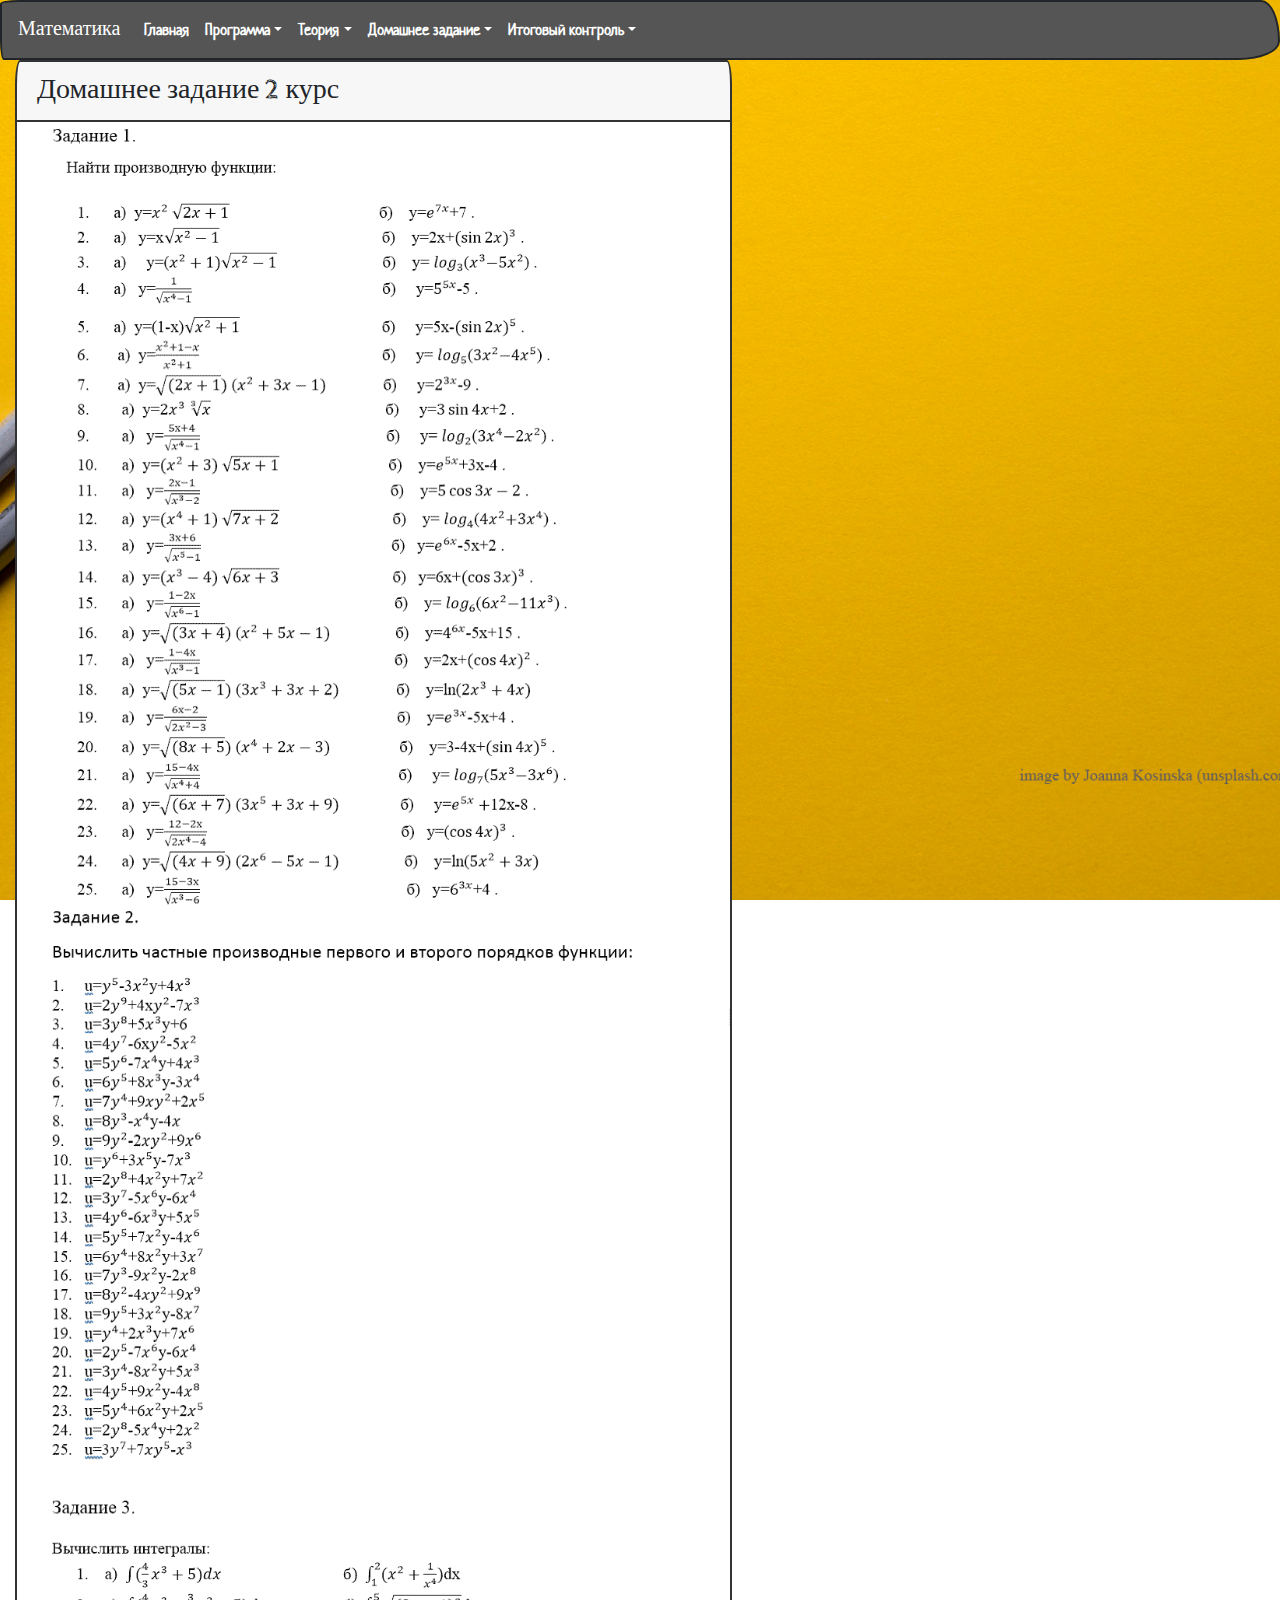
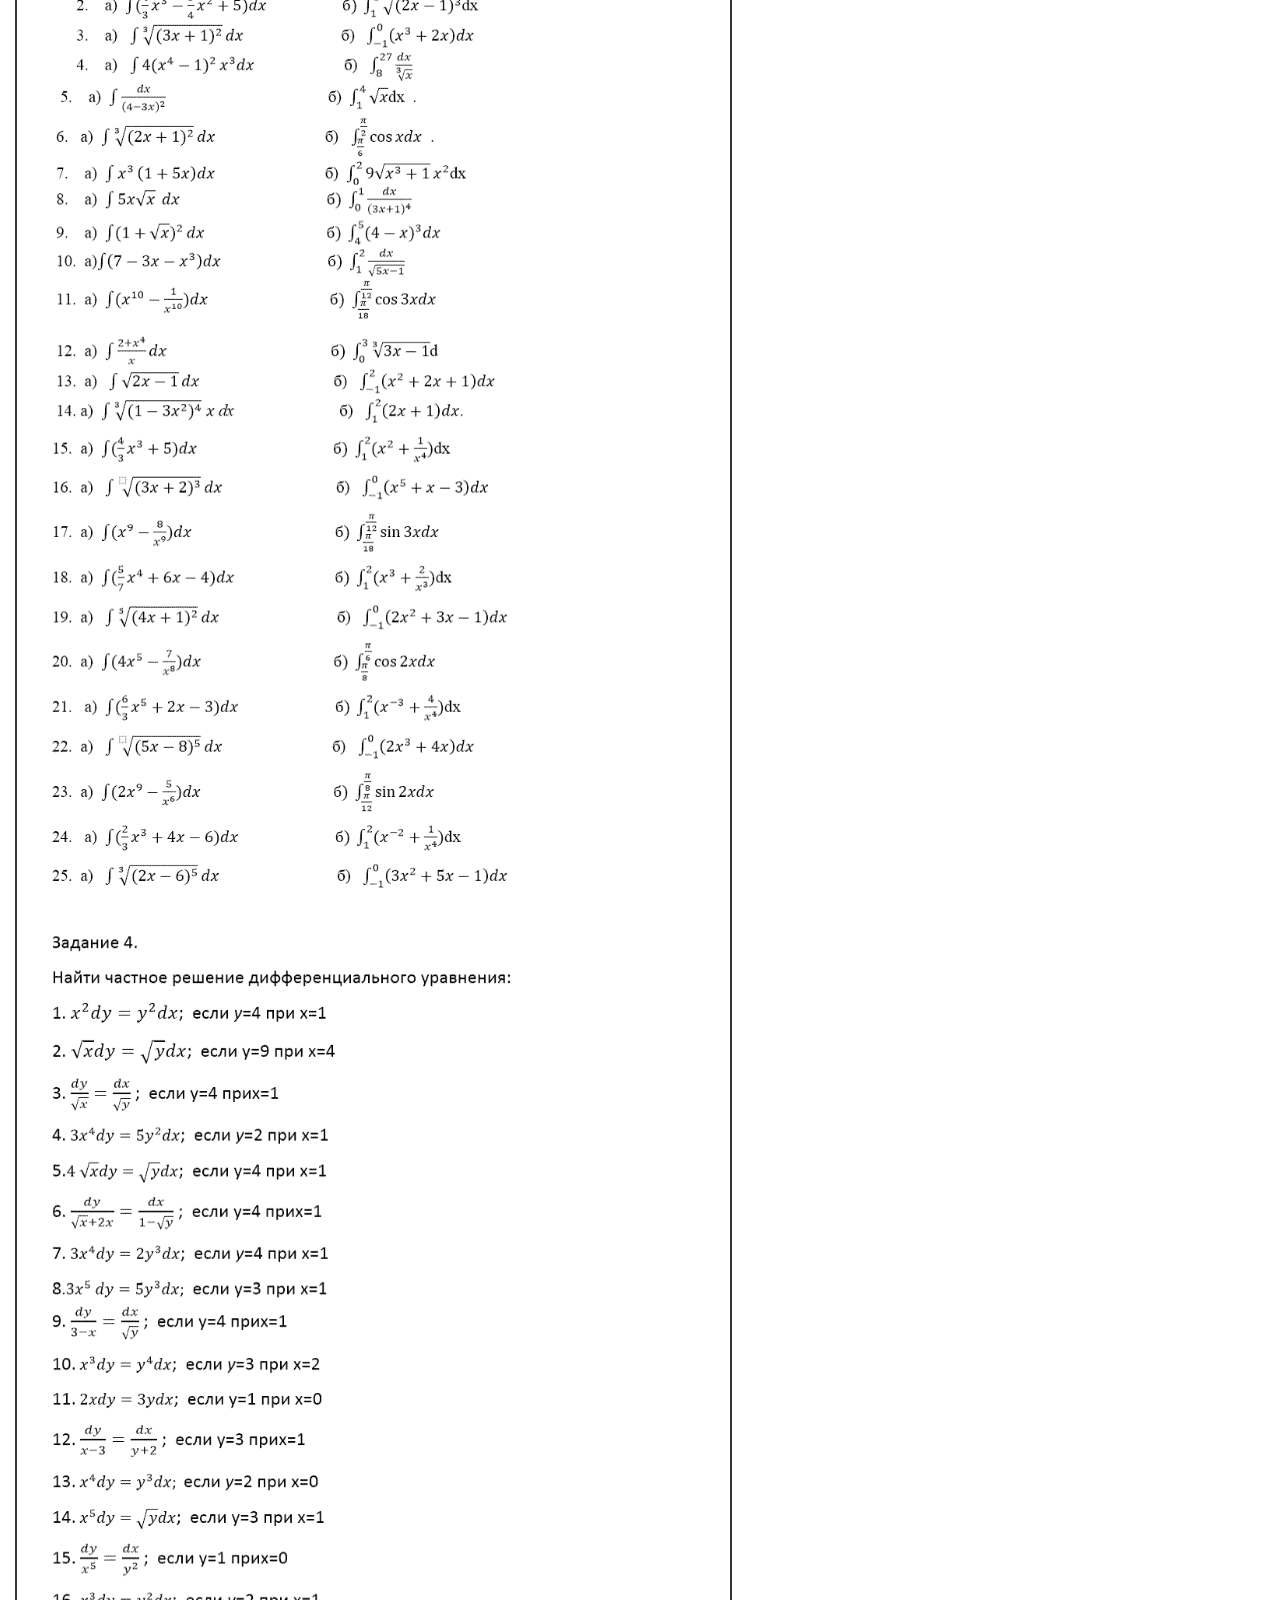
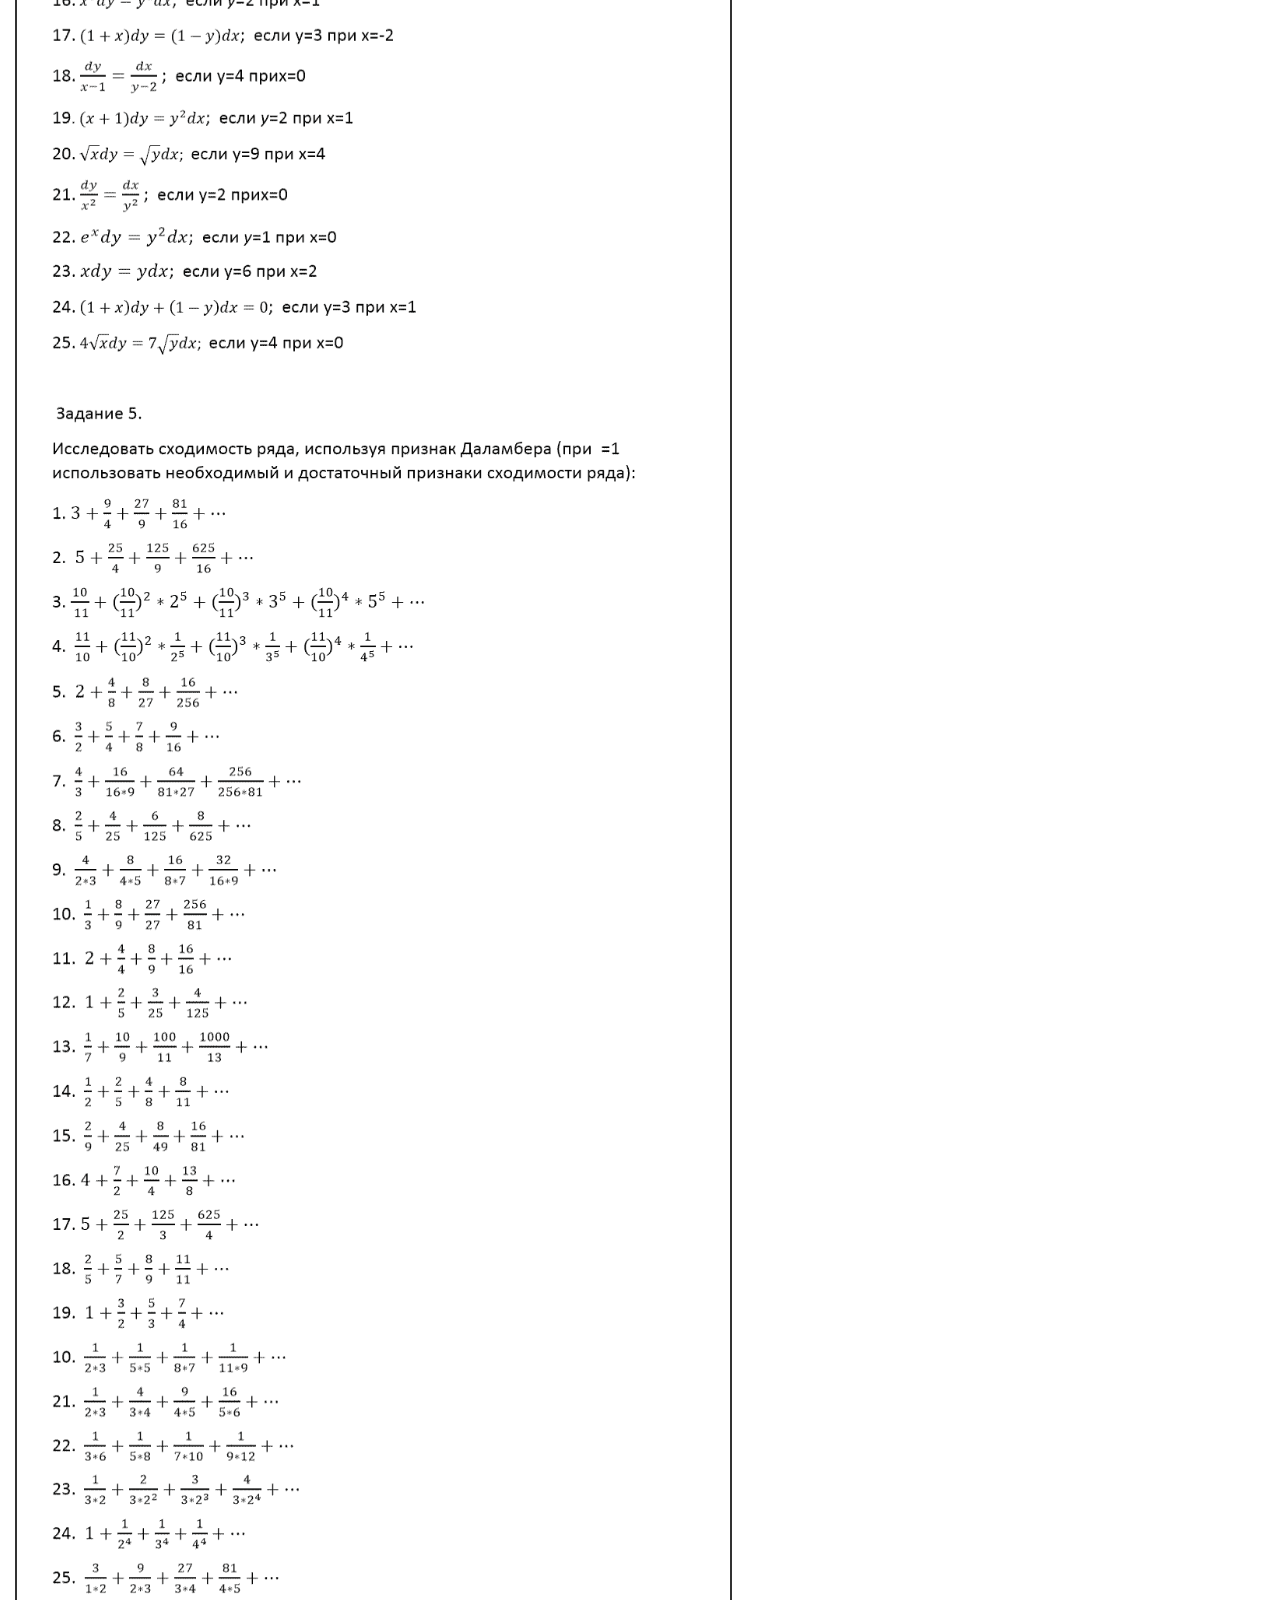
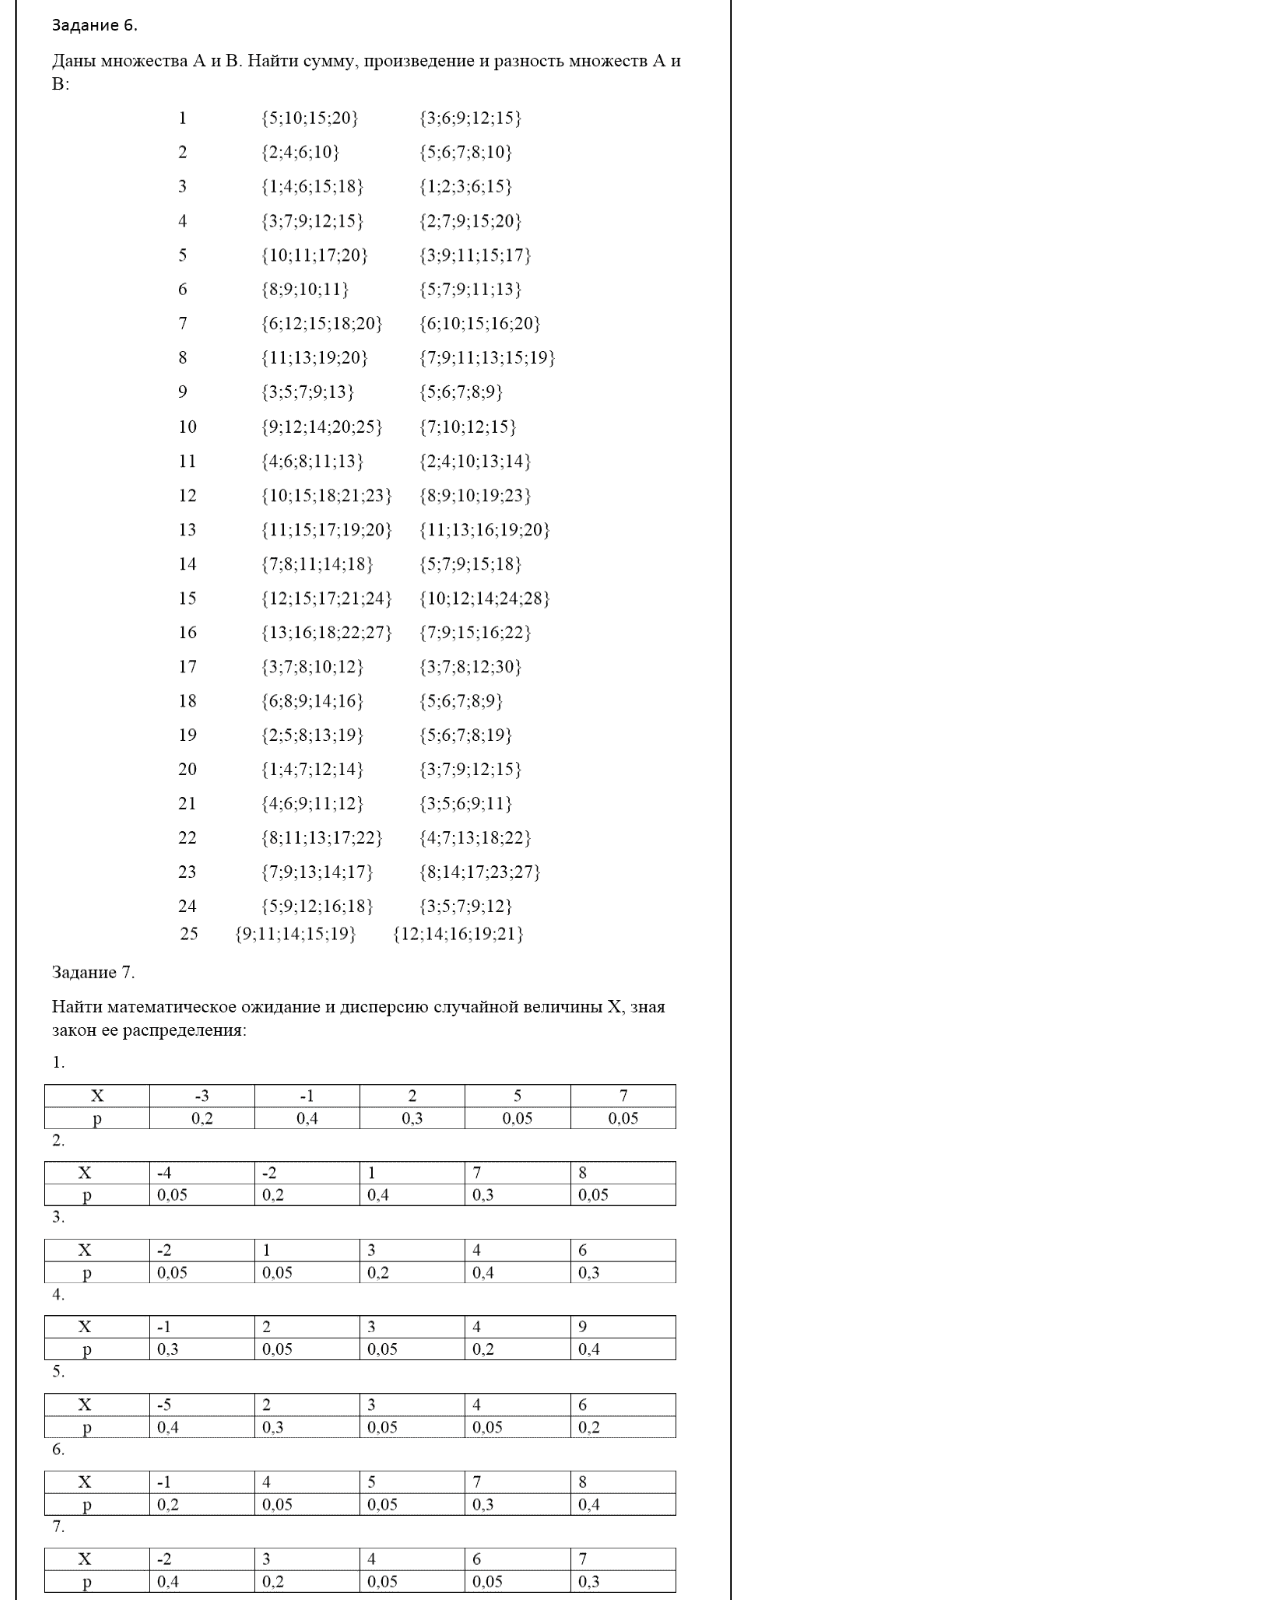
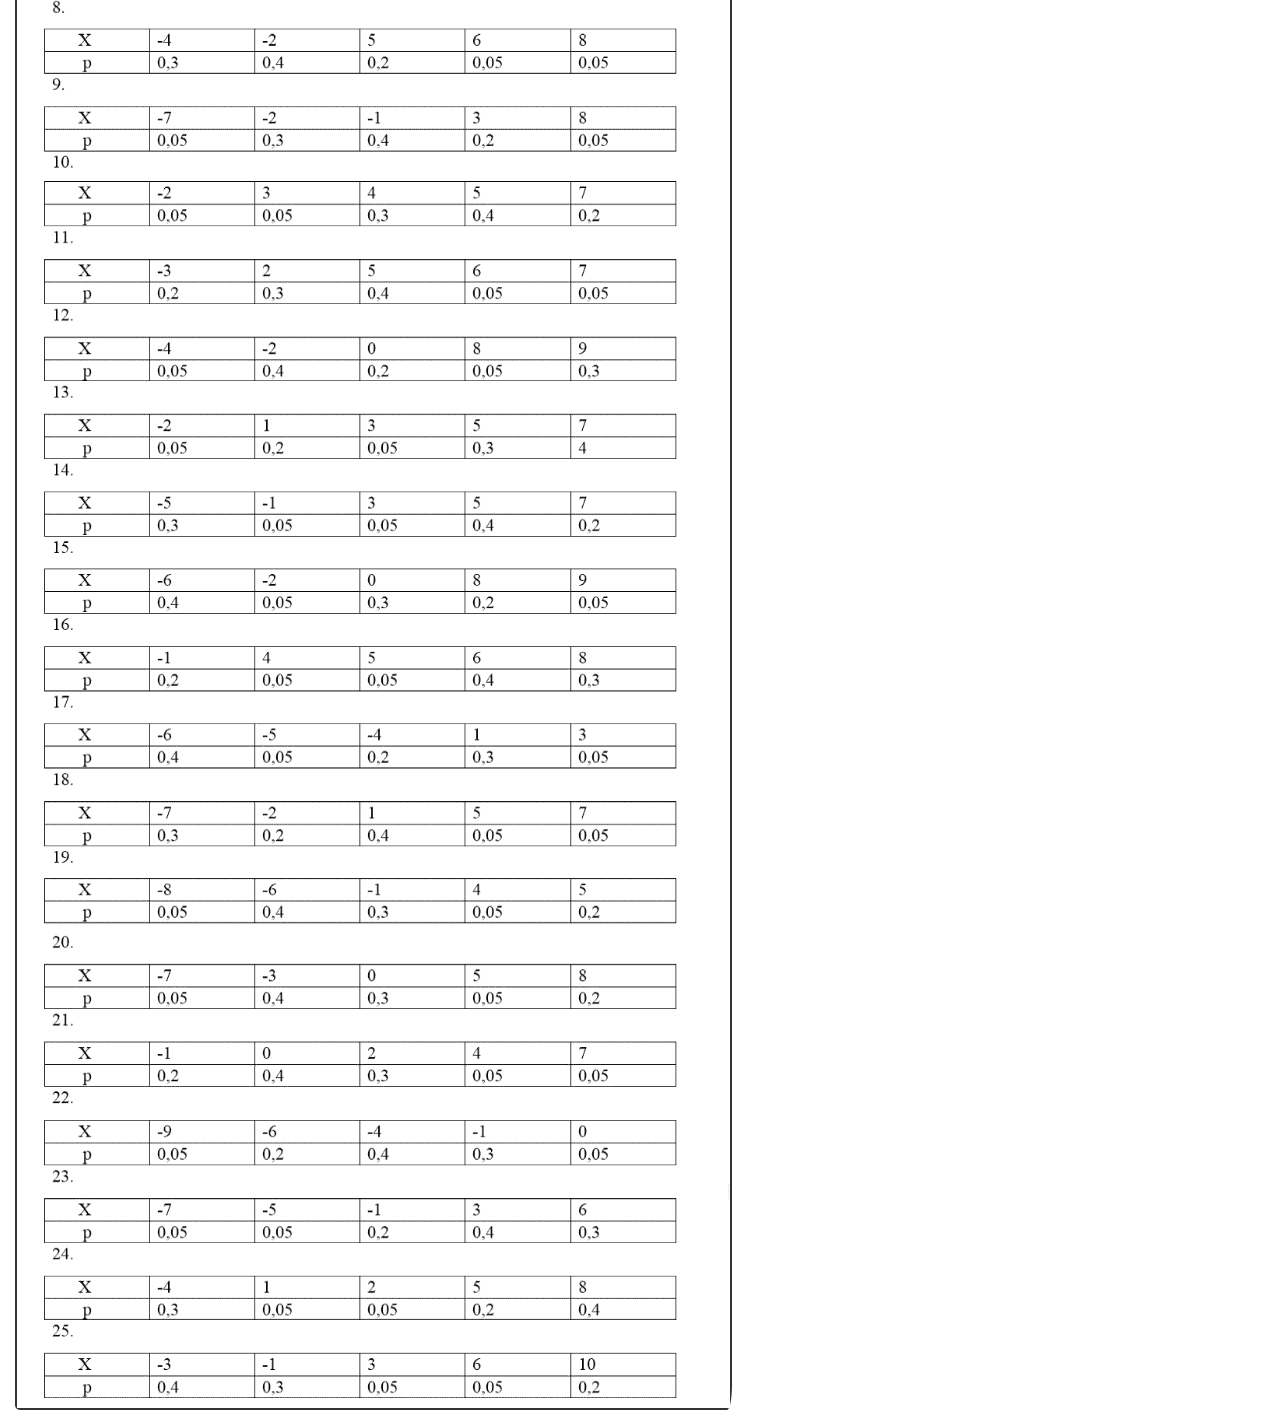
<file: сайт  ver2/homework2.html>
<!DOCTYPE html>
<html lang="ru">
    <head>
        <meta charset="utf-8">
        <meta http-equiv="X-UA-Compatible" content="IE=edge">
        <meta name="viewport" content="width=device-width, initial-scale=1">
        <!-- The above 3 meta tags *must* come first in the head; any other head content must come *after* these tags -->
        <title>Математика</title>
        <!-- Bootstrap -->
        <link href="bootstrap.min.css" rel="stylesheet">
        <link href="style.css" rel="stylesheet">

        <!-- HTML5 shim and Respond.js for IE8 support of HTML5 elements and media queries -->
        <!-- WARNING: Respond.js doesn't work if you view the page via file:// -->
        <!--[if lt IE 9]>
        <script src="https://oss.maxcdn.com/html5shiv/3.7.3/html5shiv.min.js"></script>
         <script src="https://oss.maxcdn.com/respond/1.4.2/respond.min.js"></script>
        <![endif]-->
    </head>
    <body class="homework">
        <nav class = "navbar navbar-expand-lg navbar-dark bg-dark">
          <a class="navbar-brand" href="index.html">Математика</a>
            <button class="navbar-toggler" type="button" data-toggle="collapse" data-target="#navbarColor01" aria-controls="navbarColor01" aria-expanded="false" aria-label="Toggle navigation">
              <span class="navbar-toggler-icon"></span>
            </button>
            <div class="collapse navbar-collapse" id="navbarColor01">
                <ul class="navbar-nav mr-auto">
                    <li class="nav-item">
                        <a class="nav-link" href="index.html">Главная</a>
                      </li>
                  <li class="nav-item dropdown">
                    <a class="nav-link dropdown-toggle" data-toggle="dropdown" href="#" id="themes" aria-expanded="false">Программа<span class="caret"></span></a>
                    <div class="dropdown-menu" aria-labelledby="themes">
                      <a class="dropdown-item" href="programm1.html">1 курс</a>
                      <a class="dropdown-item" href="programm2.html">2 курс</a>
                    </div>
                  </li>

                  <li class="nav-item dropdown">
                    <a class="nav-link dropdown-toggle" data-toggle="dropdown" href="#" id="themes" aria-expanded="false">Теория<span class="caret"></span></a>
                      <div class="dropdown-menu" aria-labelledby="themes">
                        <a class="dropdown-item" href="theor1.html">1 курс</a>
                        <a class="dropdown-item" href="theor2.html">2 курс</a>
                      </div>
                  </li>

                  <li class="nav-item dropdown">
                    <a class="nav-link dropdown-toggle active" data-toggle="dropdown" href="#" id="themes" aria-expanded="false">Домашнее задание<span class="caret"></span></a>
                      <div class="dropdown-menu" aria-labelledby="themes">
                        <a class="dropdown-item" href="homework1.html">1 курс</a>
                        <a class="dropdown-item" href="homework2.html">2 курс</a>
                      </div>
                  </li>

                    <li class="nav-item dropdown">
                      <a class="nav-link dropdown-toggle" data-toggle="dropdown" href="#" id="themes" aria-expanded="false">Итоговый контроль<span class="caret"></span></a>
                        <div class="dropdown-menu" aria-labelledby="themes">
                          <a class="dropdown-item" href="itog1.html">1 курс</a>
                          <a class="dropdown-item" href="itog2.html">2 курс</a>
                        </div>
                    </li>
                  
                </ul> 
                  
              </div> 
          </nav>
          <div class="col-lg-7">
              <div class="card mb-3">
                <h3 class="card-header">Домашнее задание 2 курс</h3>
                <img style="height: 100%; width: 100%; display: block;" src="homework/дз2 курс.png">
                </div>
              </div>
    <!--<footer>
        <div class="container">
        <p class="text-center"> <a href="#">№</a> </p>
        </div>
    </footer>-->
    <!-- jQuery (necessary for Bootstrap's JavaScript plugins) -->
    <script src=" https://ajax.googleapis.com/ajax/libs/jquery/1.12.4/jquery.min.js "></script>
    <!-- Include all compiled plugins (below), or include individual files as needed -->
    <script src="js/bootstrap.min.js"></script>
    </body>
</html>
</file>
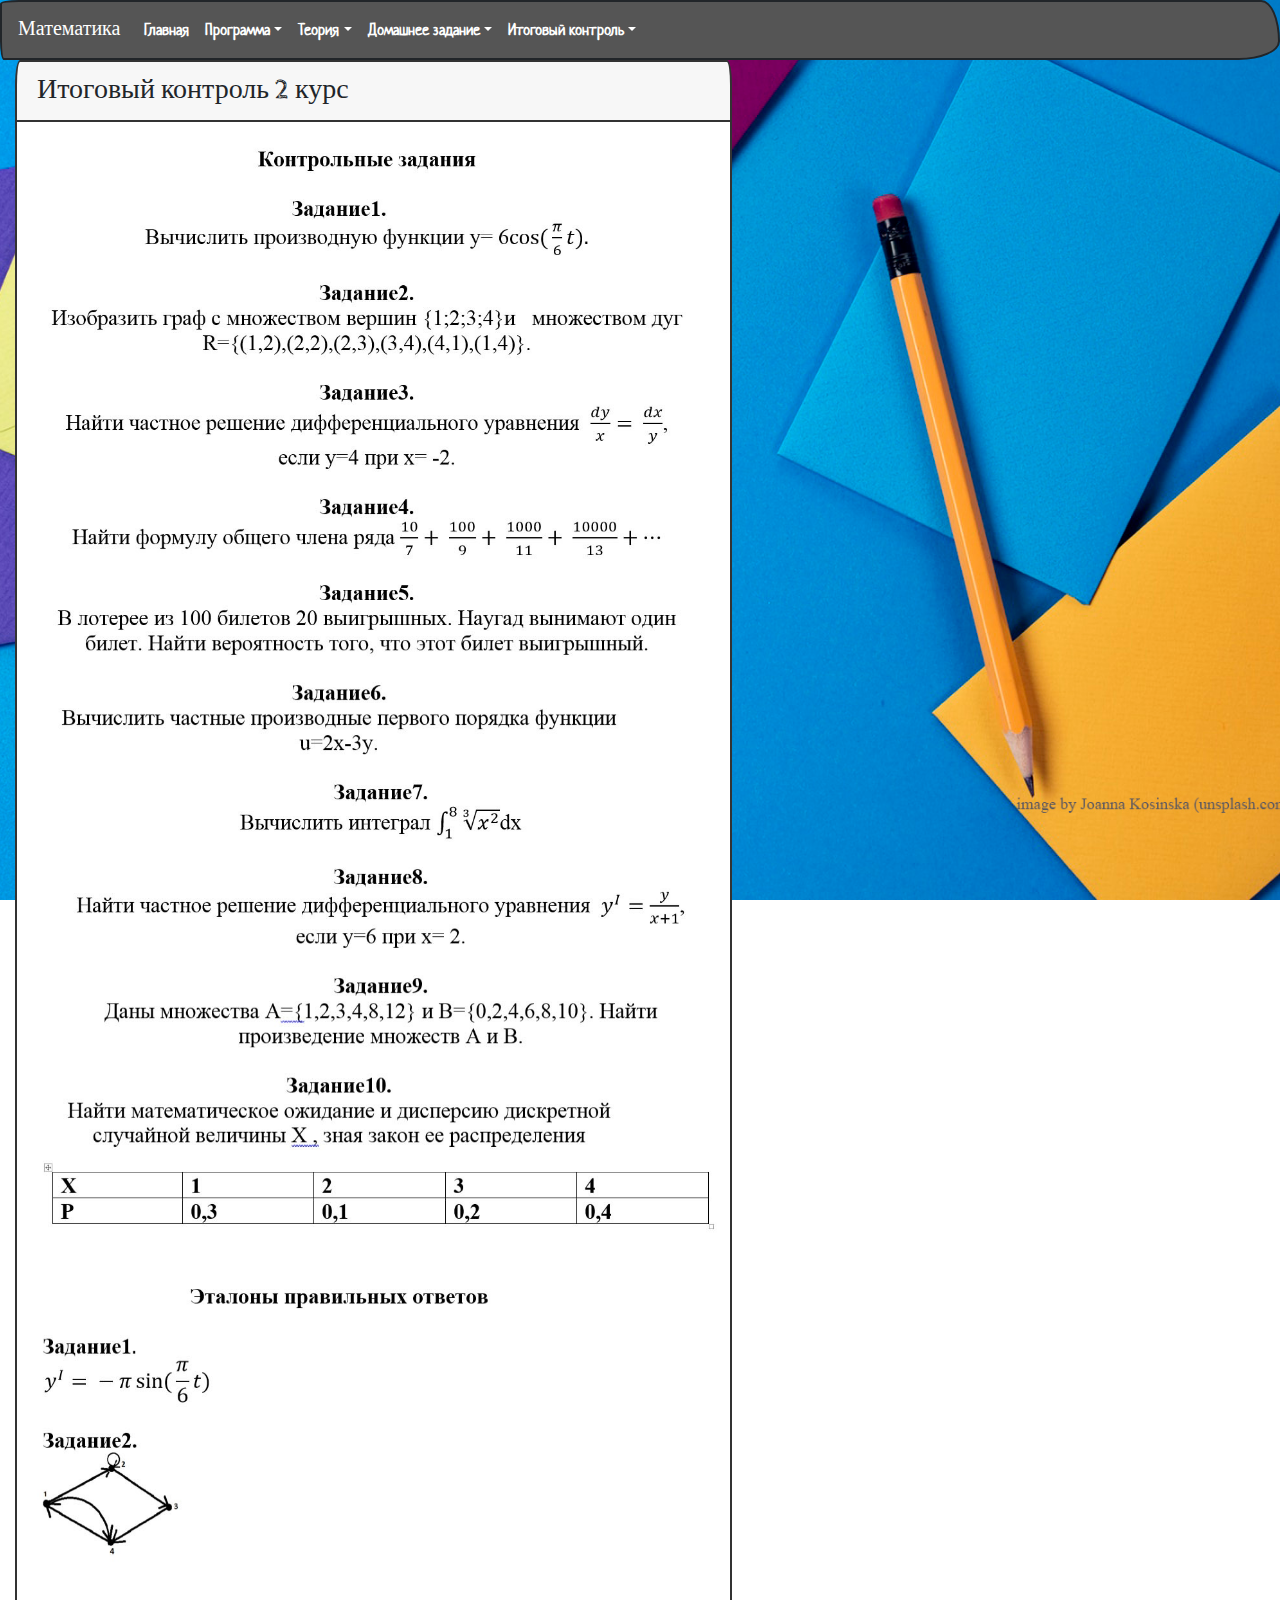
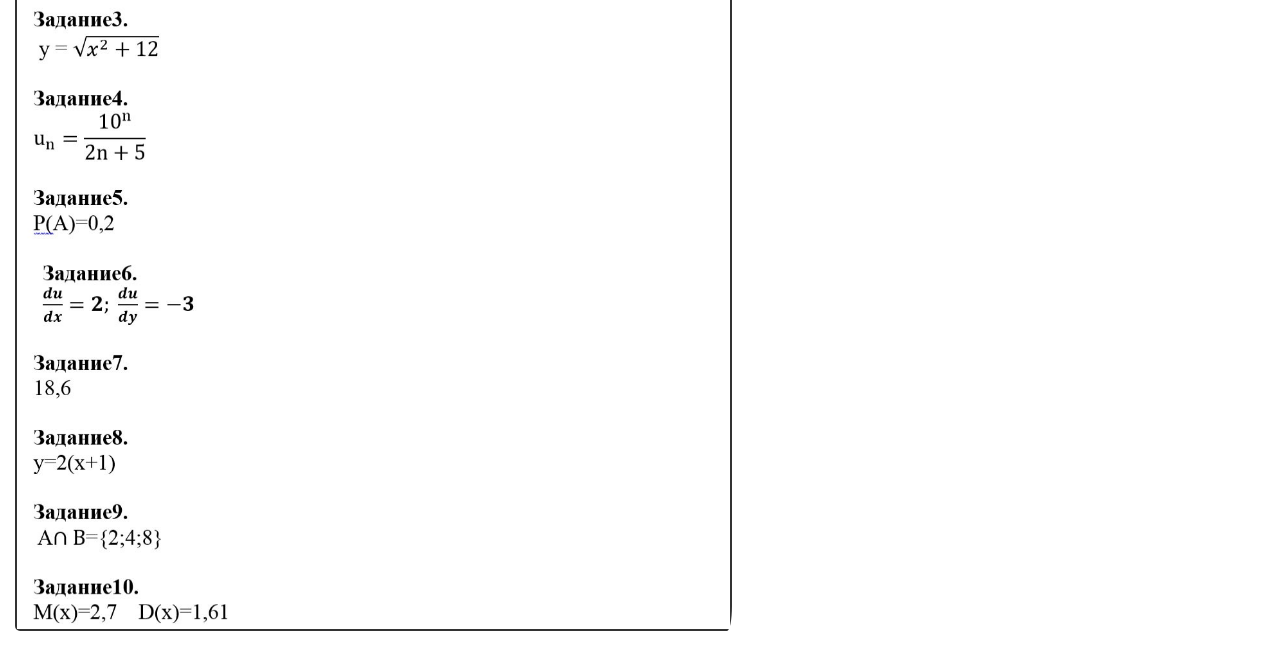
<file: сайт  ver2/itog2.html>
<!DOCTYPE html>
<html lang="ru">
    <head>
        <meta charset="utf-8">
        <meta http-equiv="X-UA-Compatible" content="IE=edge">
        <meta name="viewport" content="width=device-width, initial-scale=1">
        <!-- The above 3 meta tags *must* come first in the head; any other head content must come *after* these tags -->
        <title>Математика</title>
        <!-- Bootstrap -->
        <link href="bootstrap.min.css" rel="stylesheet">
        <link href="style.css" rel="stylesheet">

        <!-- HTML5 shim and Respond.js for IE8 support of HTML5 elements and media queries -->
        <!-- WARNING: Respond.js doesn't work if you view the page via file:// -->
        <!--[if lt IE 9]>
        <script src="https://oss.maxcdn.com/html5shiv/3.7.3/html5shiv.min.js"></script>
         <script src="https://oss.maxcdn.com/respond/1.4.2/respond.min.js"></script>
        <![endif]-->
    </head>
    <body class="itog">
        <nav class = "navbar navbar-expand-lg navbar-dark bg-dark">
          <a class="navbar-brand" href="index.html">Математика</a>
            <button class="navbar-toggler" type="button" data-toggle="collapse" data-target="#navbarColor01" aria-controls="navbarColor01" aria-expanded="false" aria-label="Toggle navigation">
              <span class="navbar-toggler-icon"></span>
            </button>
            <div class="collapse navbar-collapse" id="navbarColor01">
                <ul class="navbar-nav mr-auto">
                    <li class="nav-item">
                        <a class="nav-link" href="index.html">Главная</a>
                      </li>
                  <li class="nav-item dropdown">
                    <a class="nav-link dropdown-toggle" data-toggle="dropdown" href="#" id="themes" aria-expanded="false">Программа<span class="caret"></span></a>
                    <div class="dropdown-menu" aria-labelledby="themes">
                      <a class="dropdown-item" href="programm1.html">1 курс</a>
                      <a class="dropdown-item" href="programm2.html">2 курс</a>
                    </div>
                  </li>

                  <li class="nav-item dropdown">
                    <a class="nav-link dropdown-toggle" data-toggle="dropdown" href="#" id="themes" aria-expanded="false">Теория<span class="caret"></span></a>
                      <div class="dropdown-menu" aria-labelledby="themes">
                        <a class="dropdown-item" href="theor1.html">1 курс</a>
                        <a class="dropdown-item" href="theor2.html">2 курс</a>
                      </div>
                  </li>

                  <li class="nav-item dropdown">
                    <a class="nav-link dropdown-toggle" data-toggle="dropdown" href="#" id="themes" aria-expanded="false">Домашнее задание<span class="caret"></span></a>
                      <div class="dropdown-menu" aria-labelledby="themes">
                        <a class="dropdown-item" href="homework1.html">1 курс</a>
                        <a class="dropdown-item" href="homework2.html">2 курс</a>
                      </div>
                  </li>

                    <li class="nav-item dropdown">
                      <a class="nav-link dropdown-toggle  active" data-toggle="dropdown" href="#" id="themes" aria-expanded="false">Итоговый контроль<span class="caret"></span></a>
                        <div class="dropdown-menu" aria-labelledby="themes">
                          <a class="dropdown-item" href="itog1.html">1 курс</a>
                          <a class="dropdown-item" href="itog2.html">2 курс</a>
                        </div>
                    </li>
                  
                </ul> 
                  
              </div> 
          </nav>
          <div class="col-lg-7">
              <div class="card mb-3">
                <h3 class="card-header">Итоговый контроль 2 курс</h3>
                <img style="height: 100%; width: 100%; display: block;" src="itog/ИК2 курс.jpg">
                </div>
              </div>
    <!--<footer>
        <div class="container">
        <p class="text-center"> <a href="#">№</a> </p>
        </div>
    </footer>-->
    <!-- jQuery (necessary for Bootstrap's JavaScript plugins) -->
    <script src=" https://ajax.googleapis.com/ajax/libs/jquery/1.12.4/jquery.min.js "></script>
    <!-- Include all compiled plugins (below), or include individual files as needed -->
    <script src="js/bootstrap.min.js"></script>
    </body>
</html>
</file>
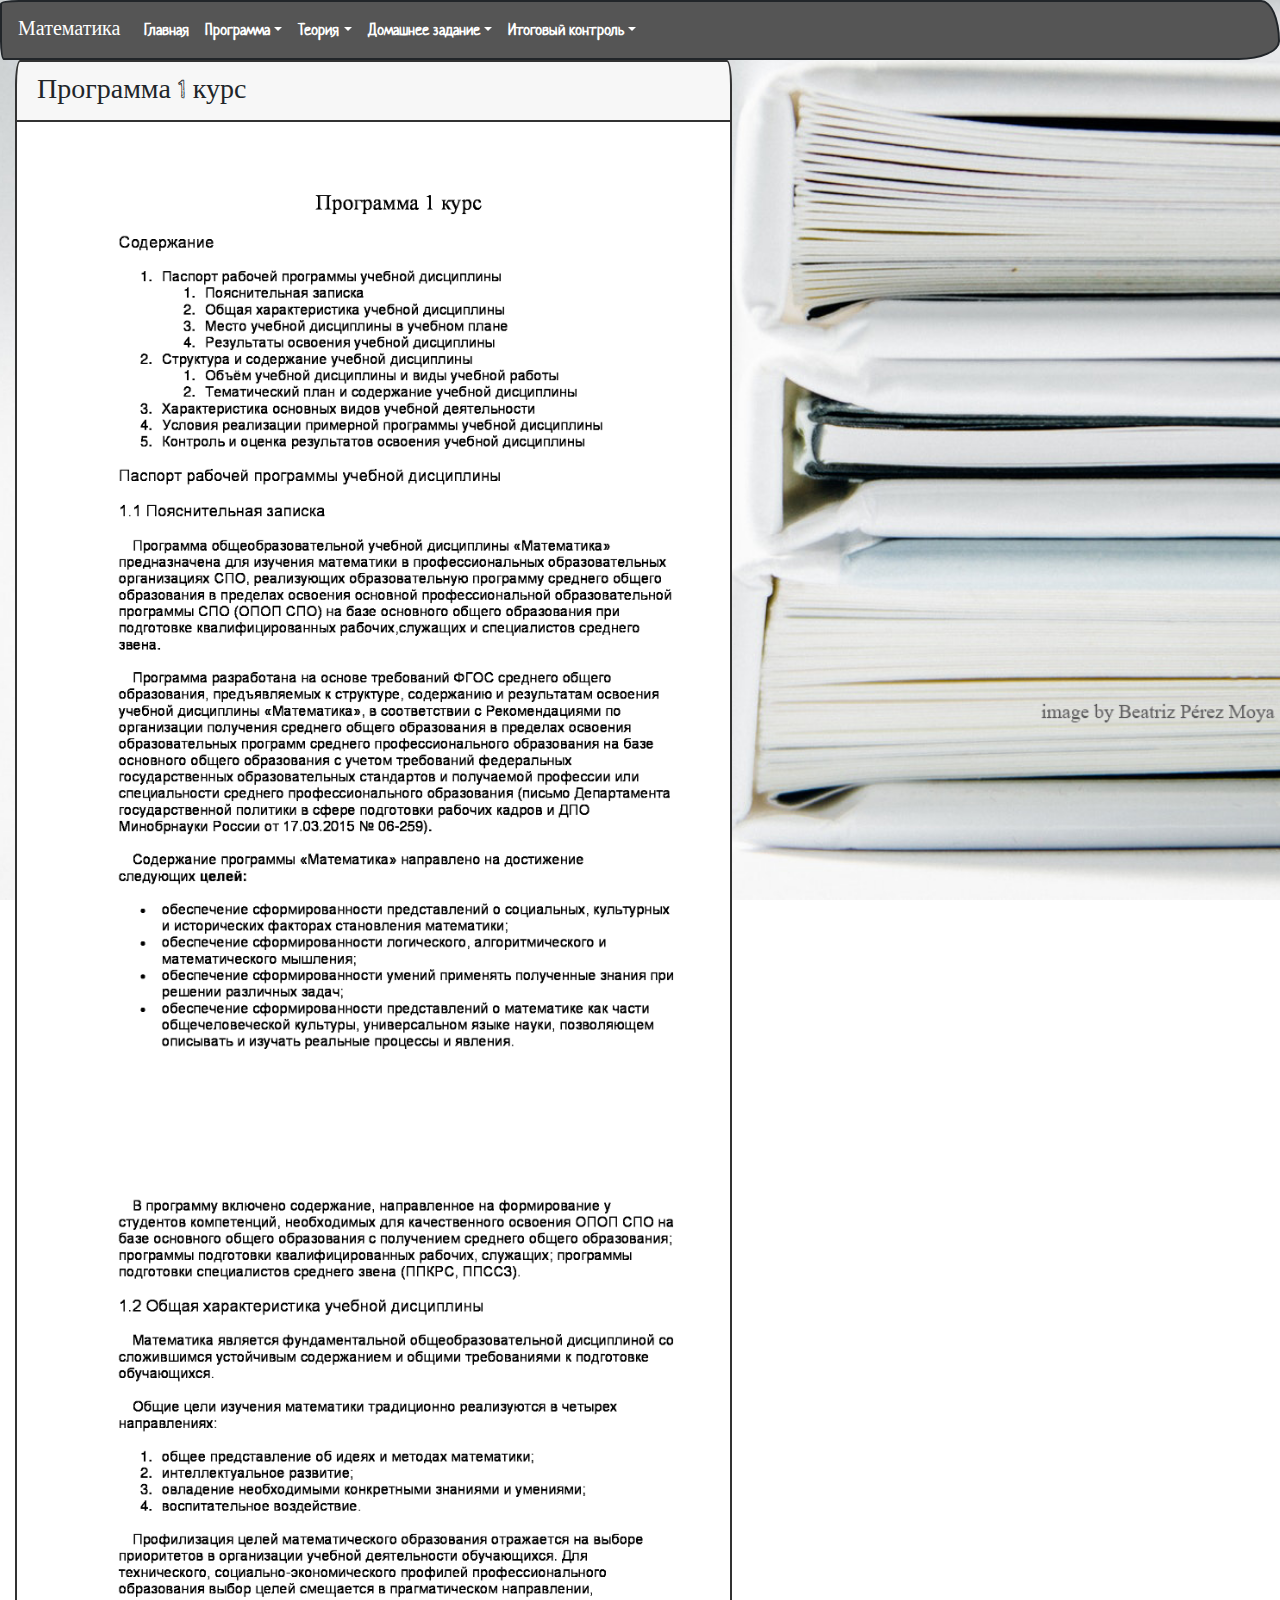
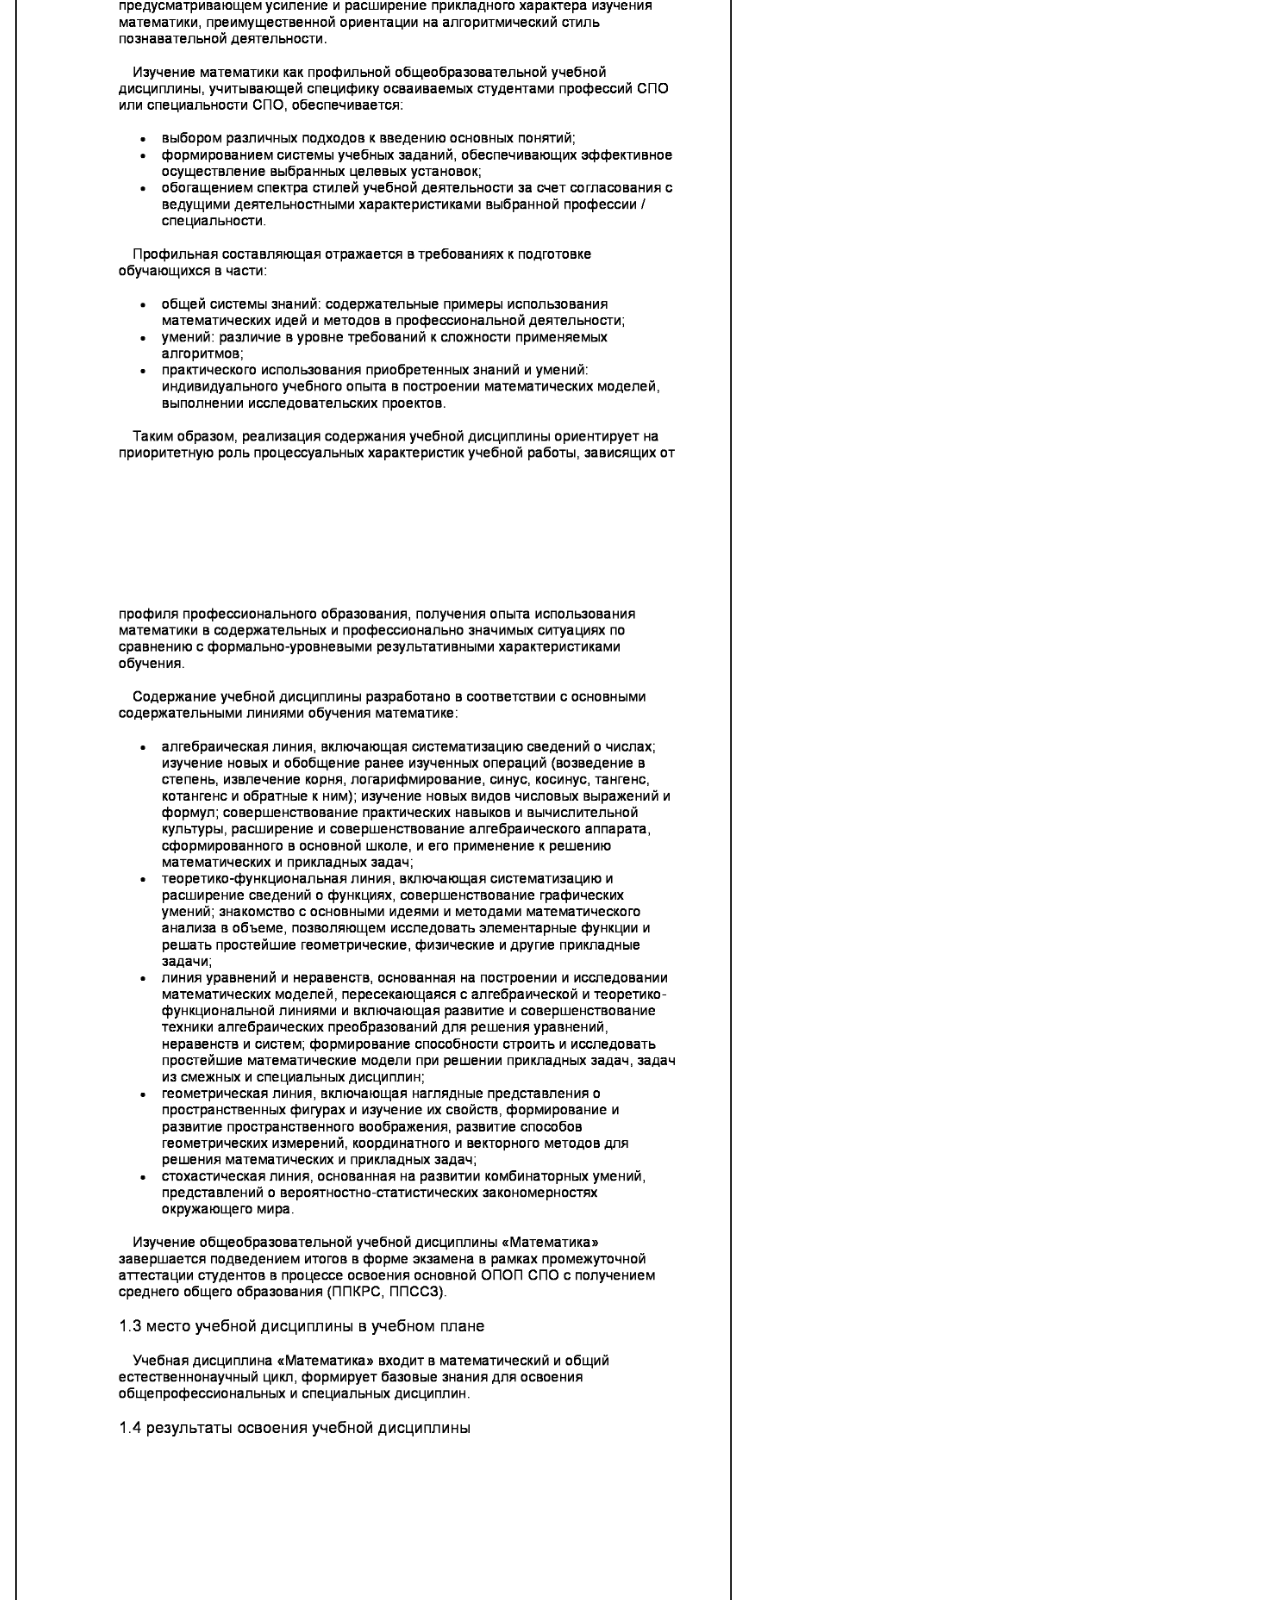
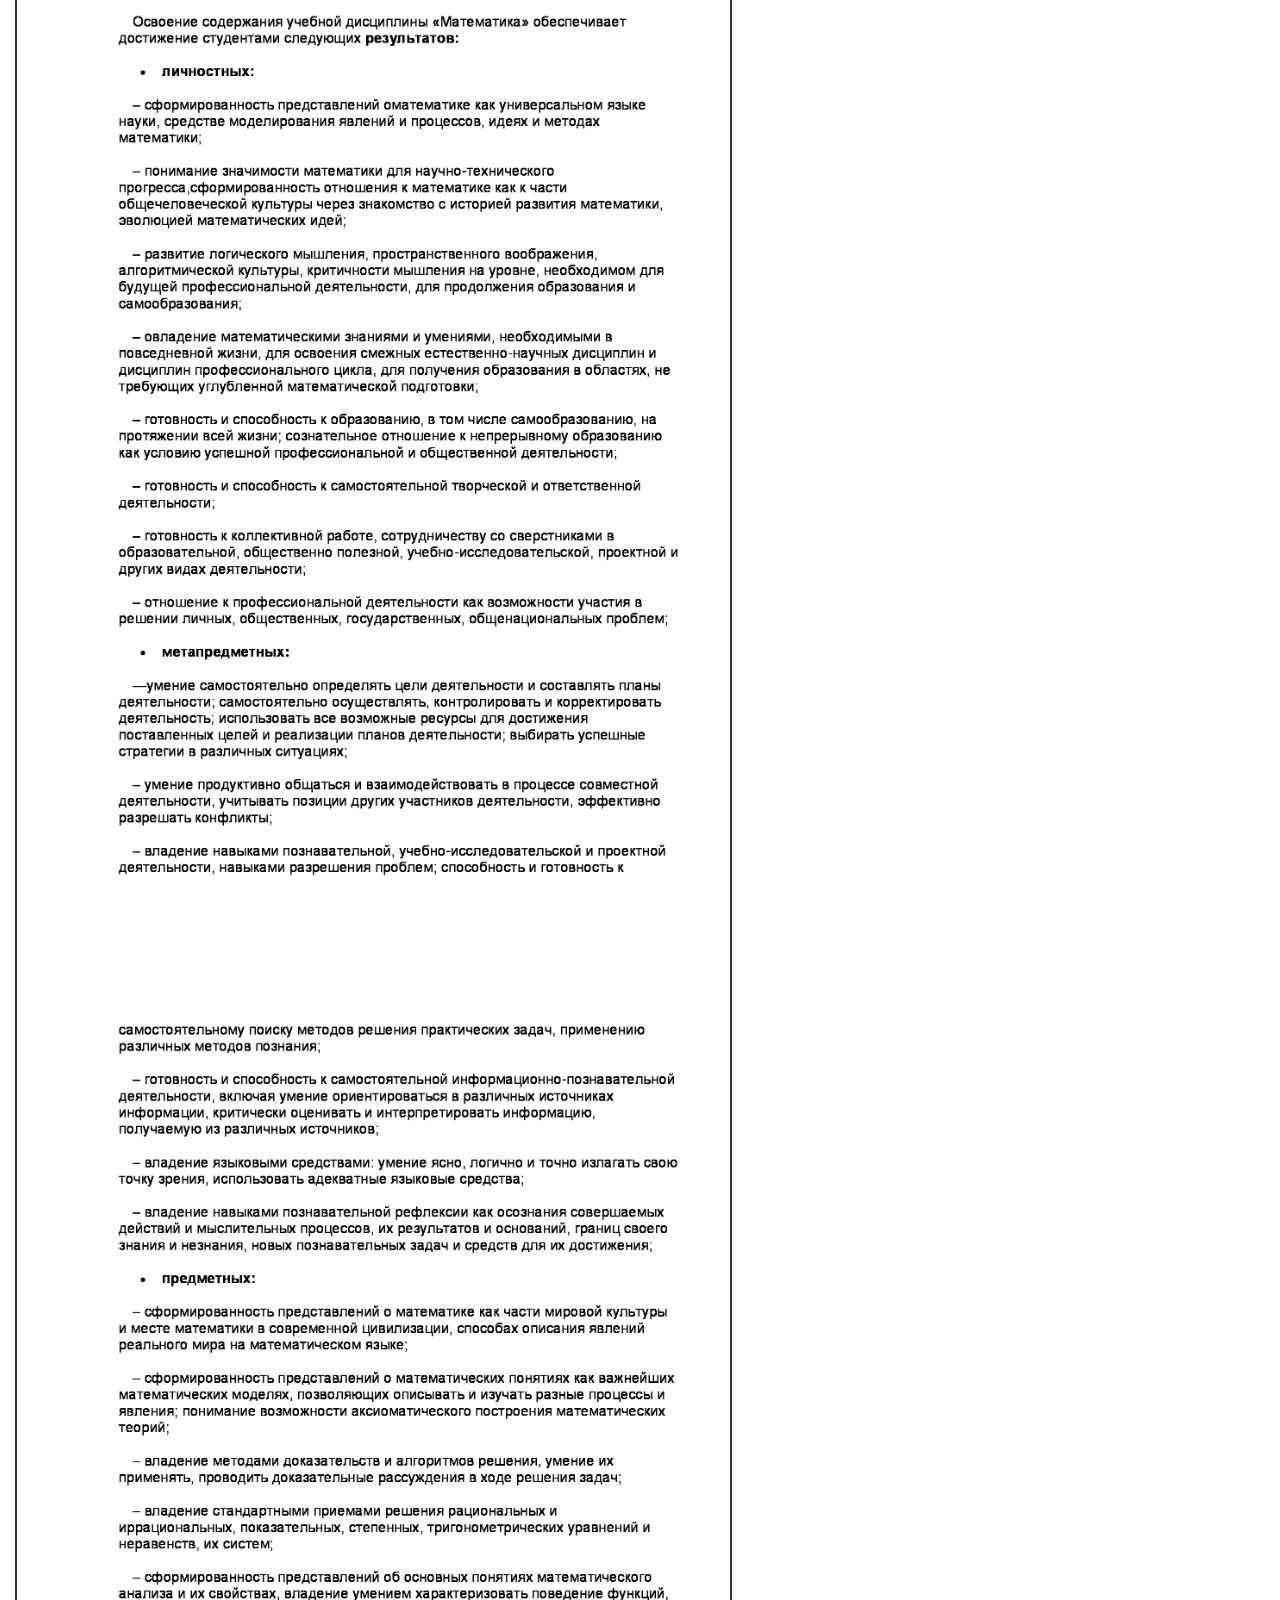
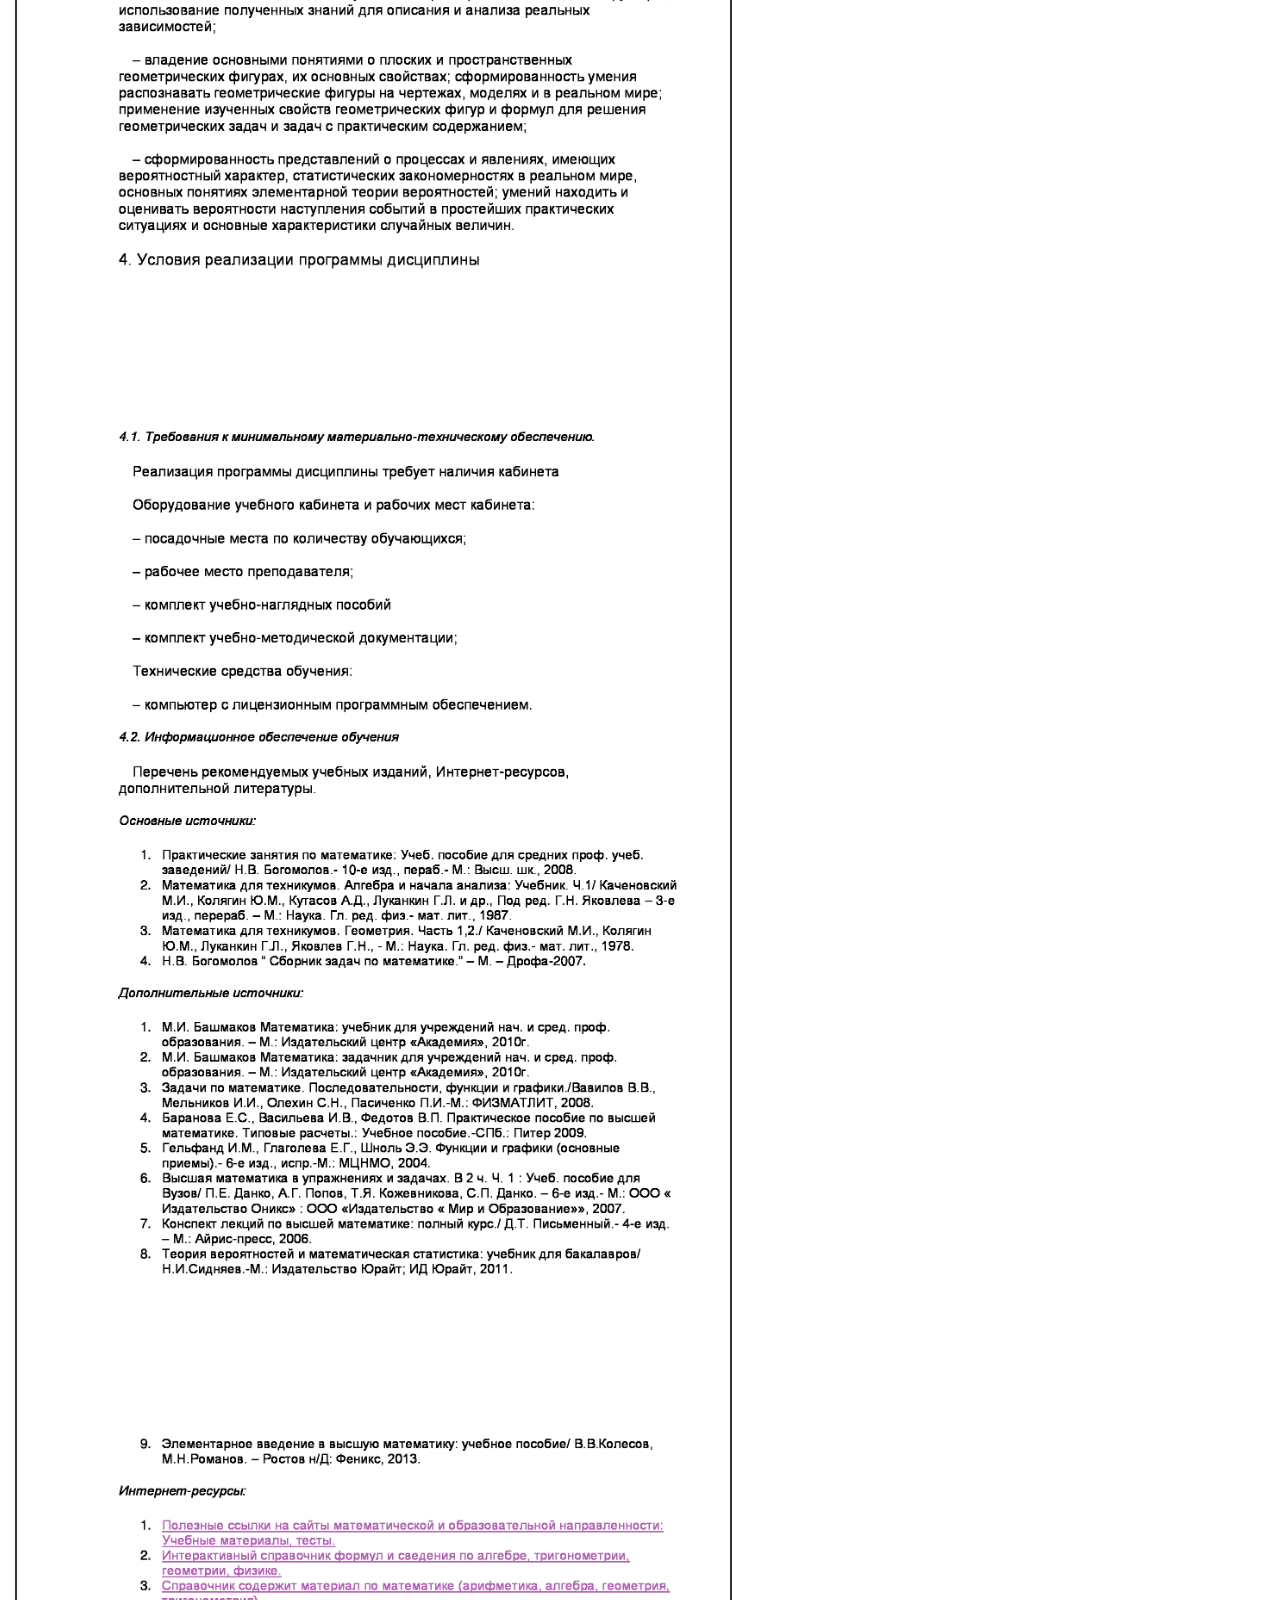
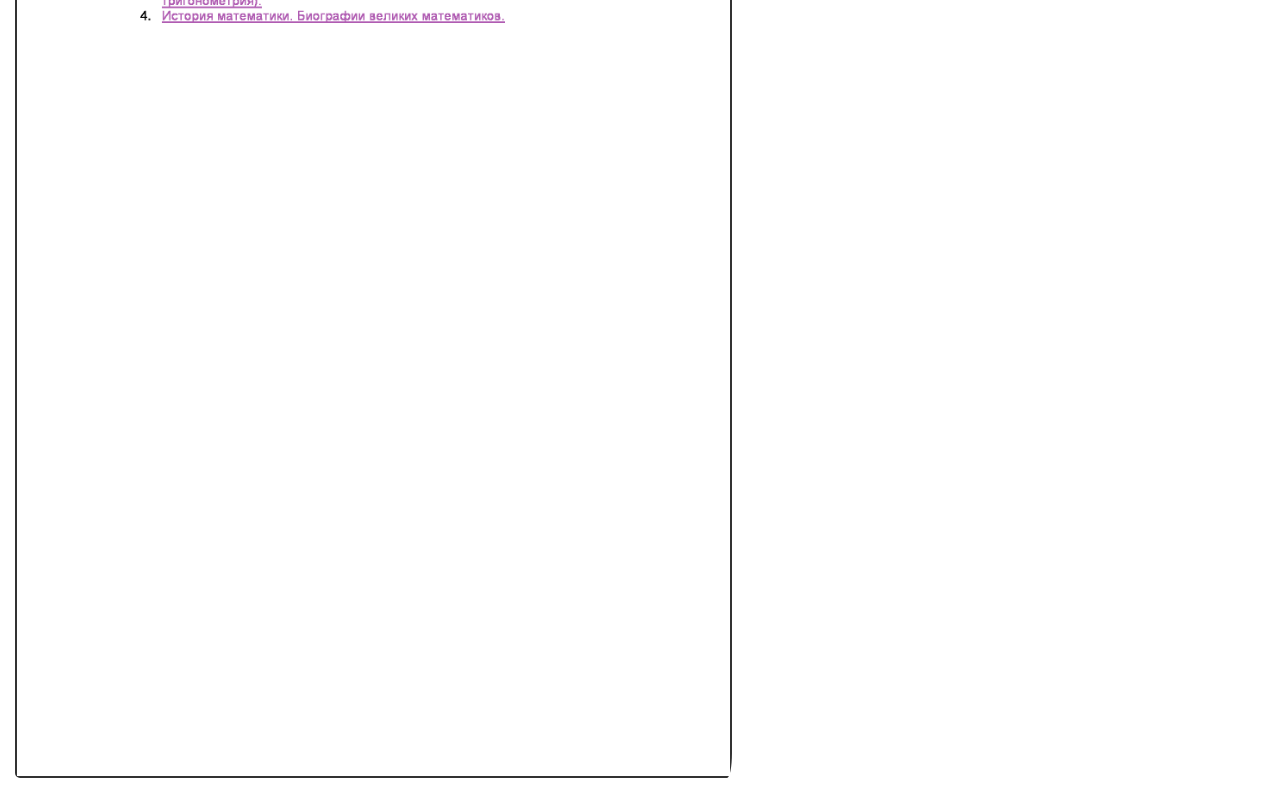
<file: сайт  ver2/programm1.html>
<!DOCTYPE html>
<html lang="ru">
    <head>
        <meta charset="utf-8">
        <meta http-equiv="X-UA-Compatible" content="IE=edge">
        <meta name="viewport" content="width=device-width, initial-scale=1">
        <!-- The above 3 meta tags *must* come first in the head; any other head content must come *after* these tags -->
        <title>Математика</title>
        <!-- Bootstrap -->
        <link href="bootstrap.min.css" rel="stylesheet">
        <link href="style.css" rel="stylesheet">

        <!-- HTML5 shim and Respond.js for IE8 support of HTML5 elements and media queries -->
        <!-- WARNING: Respond.js doesn't work if you view the page via file:// -->
        <!--[if lt IE 9]>
        <script src="https://oss.maxcdn.com/html5shiv/3.7.3/html5shiv.min.js"></script>
         <script src="https://oss.maxcdn.com/respond/1.4.2/respond.min.js"></script>
        <![endif]-->
    </head>
    <body class="programm"> 
        <nav class = "navbar navbar-expand-lg navbar-dark bg-dark">
          <a class="navbar-brand" href="index.html">Математика</a>
            <button class="navbar-toggler" type="button" data-toggle="collapse" data-target="#navbarColor01" aria-controls="navbarColor01" aria-expanded="false" aria-label="Toggle navigation">
              <span class="navbar-toggler-icon"></span>
            </button>
            <div class="collapse navbar-collapse" id="navbarColor01">
                <ul class="navbar-nav mr-auto">
                    <li class="nav-item">
                        <a class="nav-link" href="index.html">Главная</a>
                      </li>
                  <li class="nav-item dropdown">
                    <a class="nav-link dropdown-toggle active" data-toggle="dropdown" href="#" id="themes" aria-expanded="false">Программа<span class="caret"></span></a>
                    <div class="dropdown-menu" aria-labelledby="themes">
                      <a class="dropdown-item" href="programm1.html">1 курс</a>
                      <a class="dropdown-item" href="programm2.html">2 курс</a>
                    </div>
                  </li>

                  <li class="nav-item dropdown">
                    <a class="nav-link dropdown-toggle" data-toggle="dropdown" href="#" id="themes" aria-expanded="false">Теория<span class="caret"></span></a>
                      <div class="dropdown-menu" aria-labelledby="themes">
                        <a class="dropdown-item" href="theor1.html">1 курс</a>
                        <a class="dropdown-item" href="theor2.html">2 курс</a>
                      </div>
                  </li>

                  <li class="nav-item dropdown">
                    <a class="nav-link dropdown-toggle" data-toggle="dropdown" href="#" id="themes" aria-expanded="false">Домашнее задание<span class="caret"></span></a>
                      <div class="dropdown-menu" aria-labelledby="themes">
                        <a class="dropdown-item" href="homework1.html">1 курс</a>
                        <a class="dropdown-item" href="homework2.html">2 курс</a>
                      </div>
                  </li>

                    <li class="nav-item dropdown">
                      <a class="nav-link dropdown-toggle" data-toggle="dropdown" href="#" id="themes" aria-expanded="false">Итоговый контроль<span class="caret"></span></a>
                        <div class="dropdown-menu" aria-labelledby="themes">
                          <a class="dropdown-item" href="itog1.html">1 курс</a>
                          <a class="dropdown-item" href="itog2.html">2 курс</a>
                        </div>
                    </li>
                  
                </ul> 
                  
              </div> 
          </nav>
          
          <div class="col-lg-7">
          <div class="card mb-3">
            <h3 class="card-header">Программа 1 курс</h3>
            <img style="height: 100%; width: 100%; display: block;" src="programm/programm 1/1.jpg">
            <img style="height: 100%; width: 100%; display: block;" src="programm/programm 1/2.jpg">
            <img style="height: 100%; width: 100%; display: block;" src="programm/programm 1/3.jpg">
            <img style="height: 100%; width: 100%; display: block;" src="programm/programm 1/4.jpg">
            <img style="height: 100%; width: 100%; display: block;" src="programm/programm 1/5.jpg">
            <img style="height: 100%; width: 100%; display: block;" src="programm/programm 1/6.jpg">
            <img style="height: 100%; width: 100%; display: block;" src="programm/programm 1/7.jpg">
            </div>
          </div>
          <!--<footer>
        <div class="container">
        <p class="text-center"> <a href="#">№</a> </p>
        </div>
    </footer>-->
    <!-- jQuery (necessary for Bootstrap's JavaScript plugins) -->
    <script src=" https://ajax.googleapis.com/ajax/libs/jquery/1.12.4/jquery.min.js "></script>
    <!-- Include all compiled plugins (below), or include individual files as needed -->
    <script src="js/bootstrap.min.js"></script>
    </body>
</html>
</file>
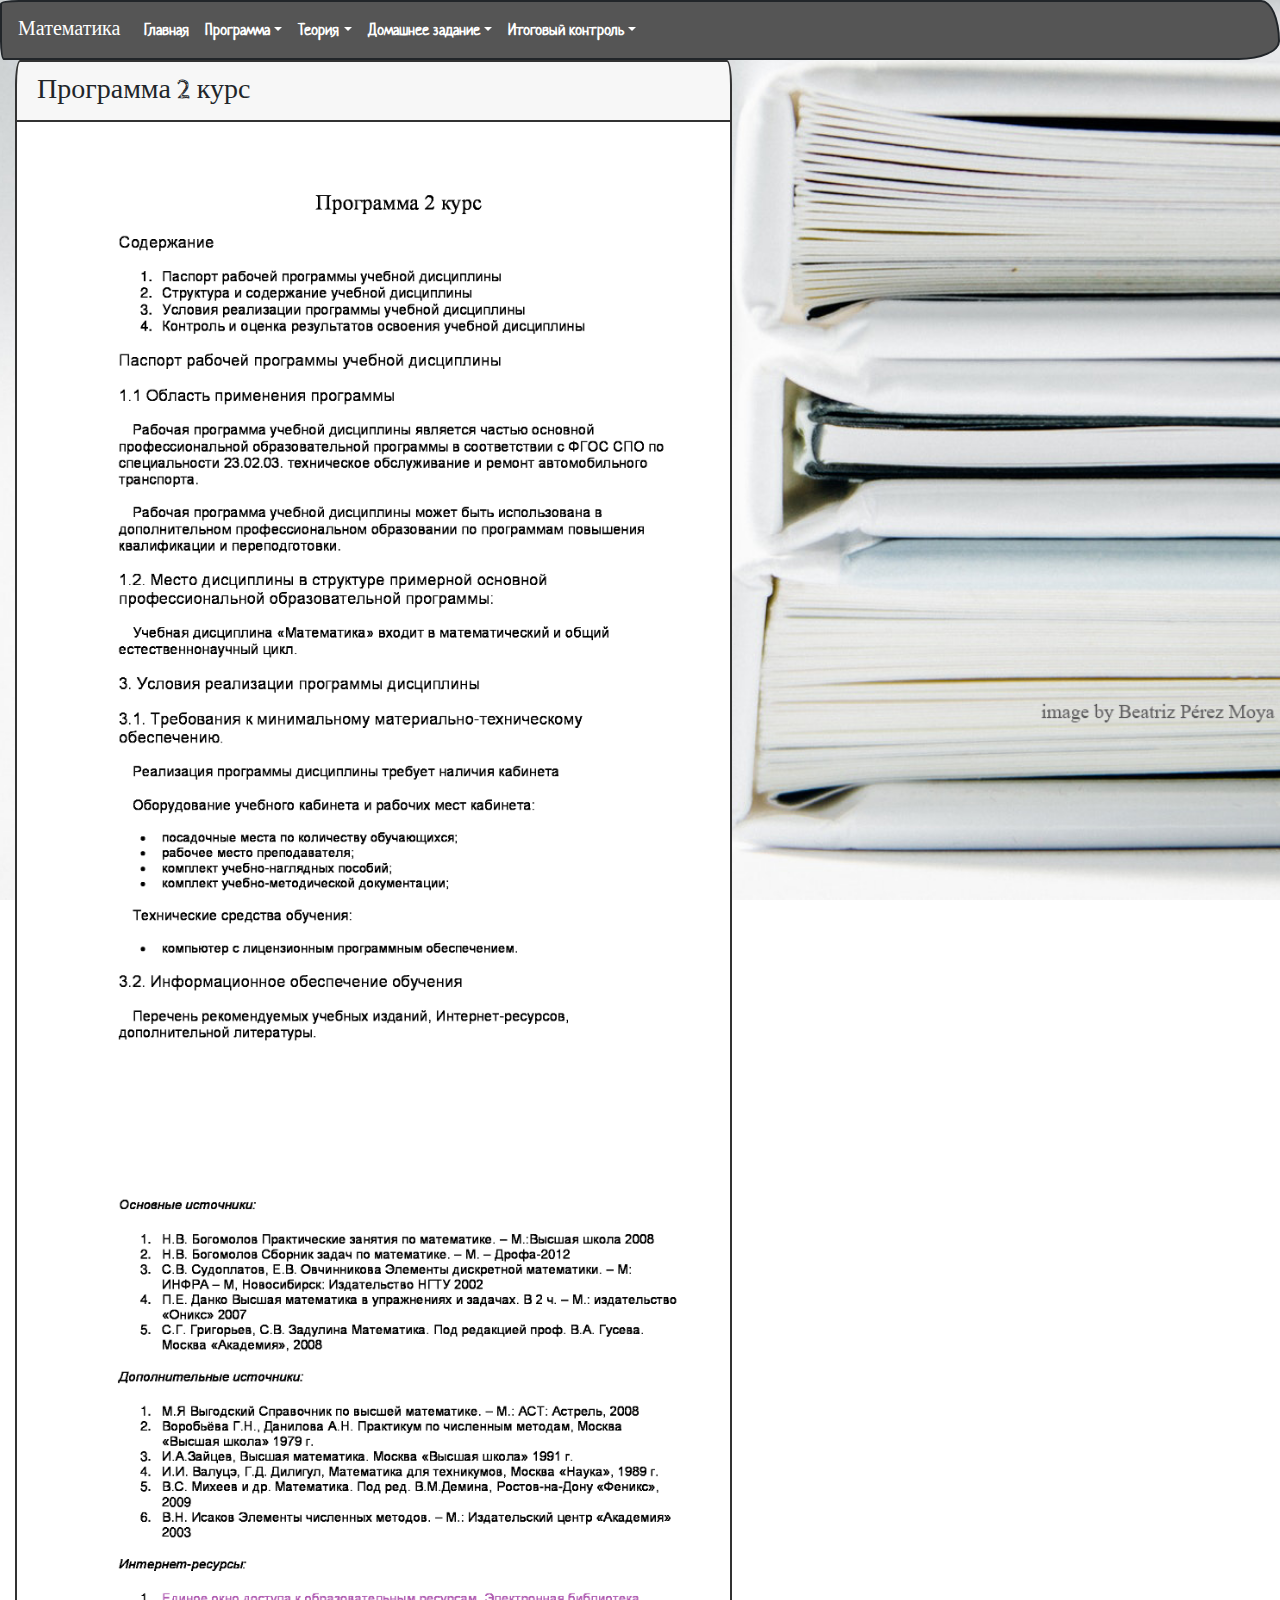
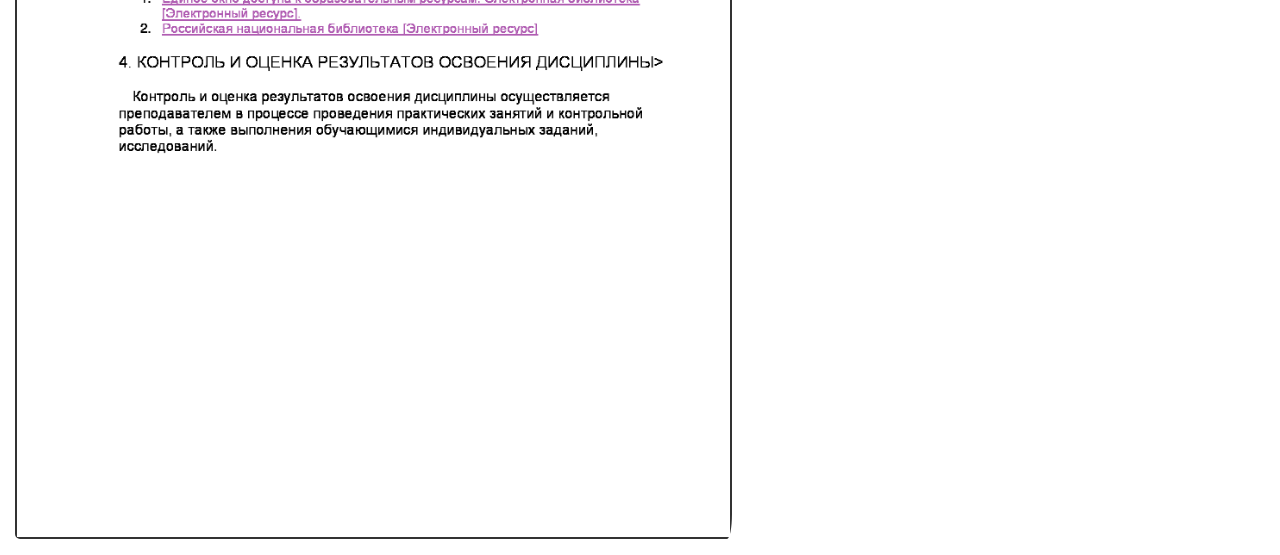
<file: сайт  ver2/programm2.html>
<!DOCTYPE html>
<html lang="ru">
    <head>
        <meta charset="utf-8">
        <meta http-equiv="X-UA-Compatible" content="IE=edge">
        <meta name="viewport" content="width=device-width, initial-scale=1">
        <!-- The above 3 meta tags *must* come first in the head; any other head content must come *after* these tags -->
        <title>Математика</title>
        <!-- Bootstrap -->
        <link href="bootstrap.min.css" rel="stylesheet">
        <link href="style.css" rel="stylesheet">

        <!-- HTML5 shim and Respond.js for IE8 support of HTML5 elements and media queries -->
        <!-- WARNING: Respond.js doesn't work if you view the page via file:// -->
        <!--[if lt IE 9]>
        <script src="https://oss.maxcdn.com/html5shiv/3.7.3/html5shiv.min.js"></script>
         <script src="https://oss.maxcdn.com/respond/1.4.2/respond.min.js"></script>
        <![endif]-->
    </head>
    <body class="programm"> 
        <nav class = "navbar navbar-expand-lg navbar-dark bg-dark">
          <a class="navbar-brand" href="index.html">Математика</a>
            <button class="navbar-toggler" type="button" data-toggle="collapse" data-target="#navbarColor01" aria-controls="navbarColor01" aria-expanded="false" aria-label="Toggle navigation">
              <span class="navbar-toggler-icon"></span>
            </button>
            <div class="collapse navbar-collapse" id="navbarColor01">
                <ul class="navbar-nav mr-auto">
                    <li class="nav-item">
                        <a class="nav-link" href="index.html">Главная</a>
                      </li>
                  <li class="nav-item dropdown">
                    <a class="nav-link dropdown-toggle active" data-toggle="dropdown" href="#" id="themes" aria-expanded="false">Программа<span class="caret"></span></a>
                    <div class="dropdown-menu" aria-labelledby="themes">
                      <a class="dropdown-item" href="programm1.html">1 курс</a>
                      <a class="dropdown-item" href="programm2.html">2 курс</a>
                    </div>
                  </li>

                  <li class="nav-item dropdown">
                    <a class="nav-link dropdown-toggle" data-toggle="dropdown" href="#" id="themes" aria-expanded="false">Теория<span class="caret"></span></a>
                      <div class="dropdown-menu" aria-labelledby="themes">
                        <a class="dropdown-item" href="theor1.html">1 курс</a>
                        <a class="dropdown-item" href="theor2.html">2 курс</a>
                      </div>
                  </li>

                  <li class="nav-item dropdown">
                    <a class="nav-link dropdown-toggle" data-toggle="dropdown" href="#" id="themes" aria-expanded="false">Домашнее задание<span class="caret"></span></a>
                      <div class="dropdown-menu" aria-labelledby="themes">
                        <a class="dropdown-item" href="homework1.html">1 курс</a>
                        <a class="dropdown-item" href="homework2.html">2 курс</a>
                      </div>
                  </li>

                    <li class="nav-item dropdown">
                      <a class="nav-link dropdown-toggle" data-toggle="dropdown" href="#" id="themes" aria-expanded="false">Итоговый контроль<span class="caret"></span></a>
                        <div class="dropdown-menu" aria-labelledby="themes">
                          <a class="dropdown-item" href="itog1.html">1 курс</a>
                          <a class="dropdown-item" href="itog2.html">2 курс</a>
                        </div>
                    </li>
                  
                </ul> 
                  
              </div> 
          </nav>
          <div class="col-lg-7">
          <div class="card mb-3">
            <h3 class="card-header">Программа 2 курс</h3>
            <img style="height: 100%; width: 100%; display: block;" src="programm/programm 2/1.jpg">
            <img style="height: 100%; width: 100%; display: block;" src="programm/programm 2/2.jpg">
            </div>
          </div>
          <!--<footer>
        <div class="container">
        <p class="text-center"> <a href="#">№</a> </p>
        </div>
    </footer>-->
    <!-- jQuery (necessary for Bootstrap's JavaScript plugins) -->
    <script src=" https://ajax.googleapis.com/ajax/libs/jquery/1.12.4/jquery.min.js "></script>
    <!-- Include all compiled plugins (below), or include individual files as needed -->
    <script src="js/bootstrap.min.js"></script>
    </body>
</html>
</file>
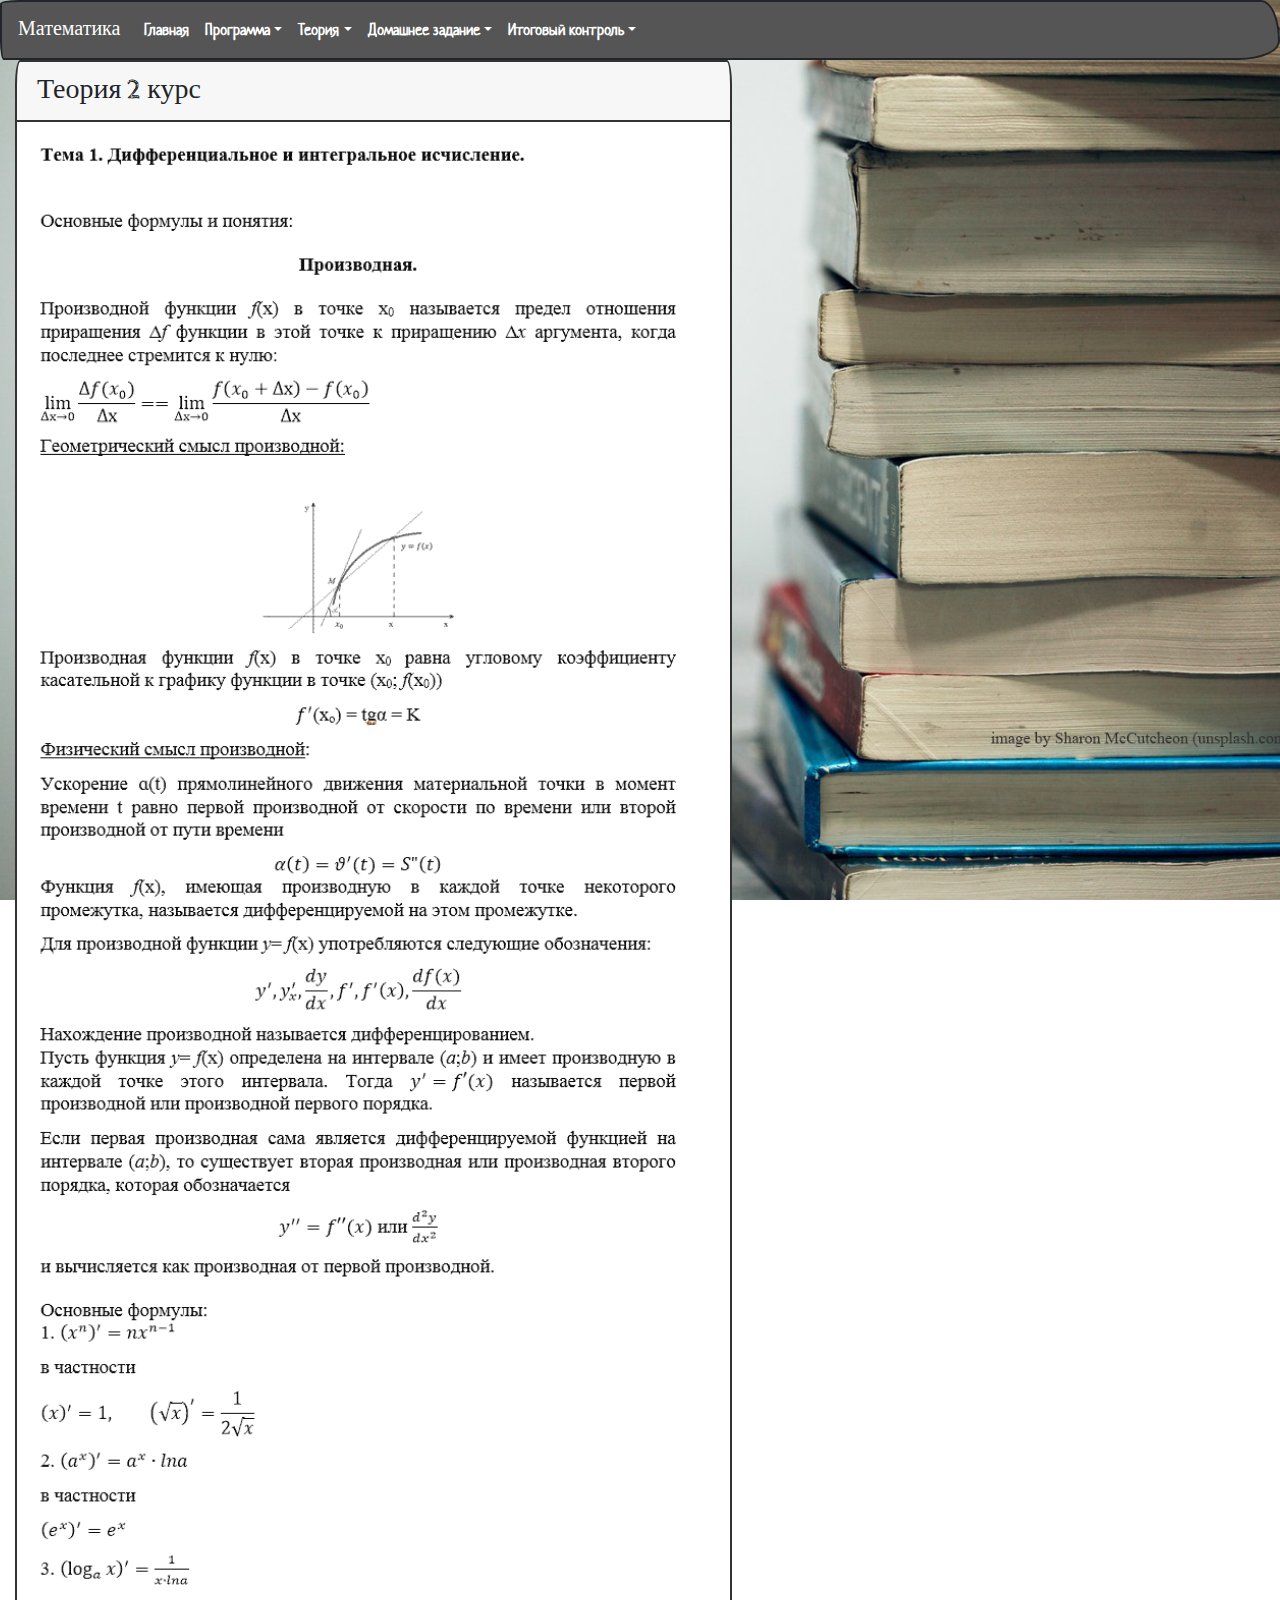
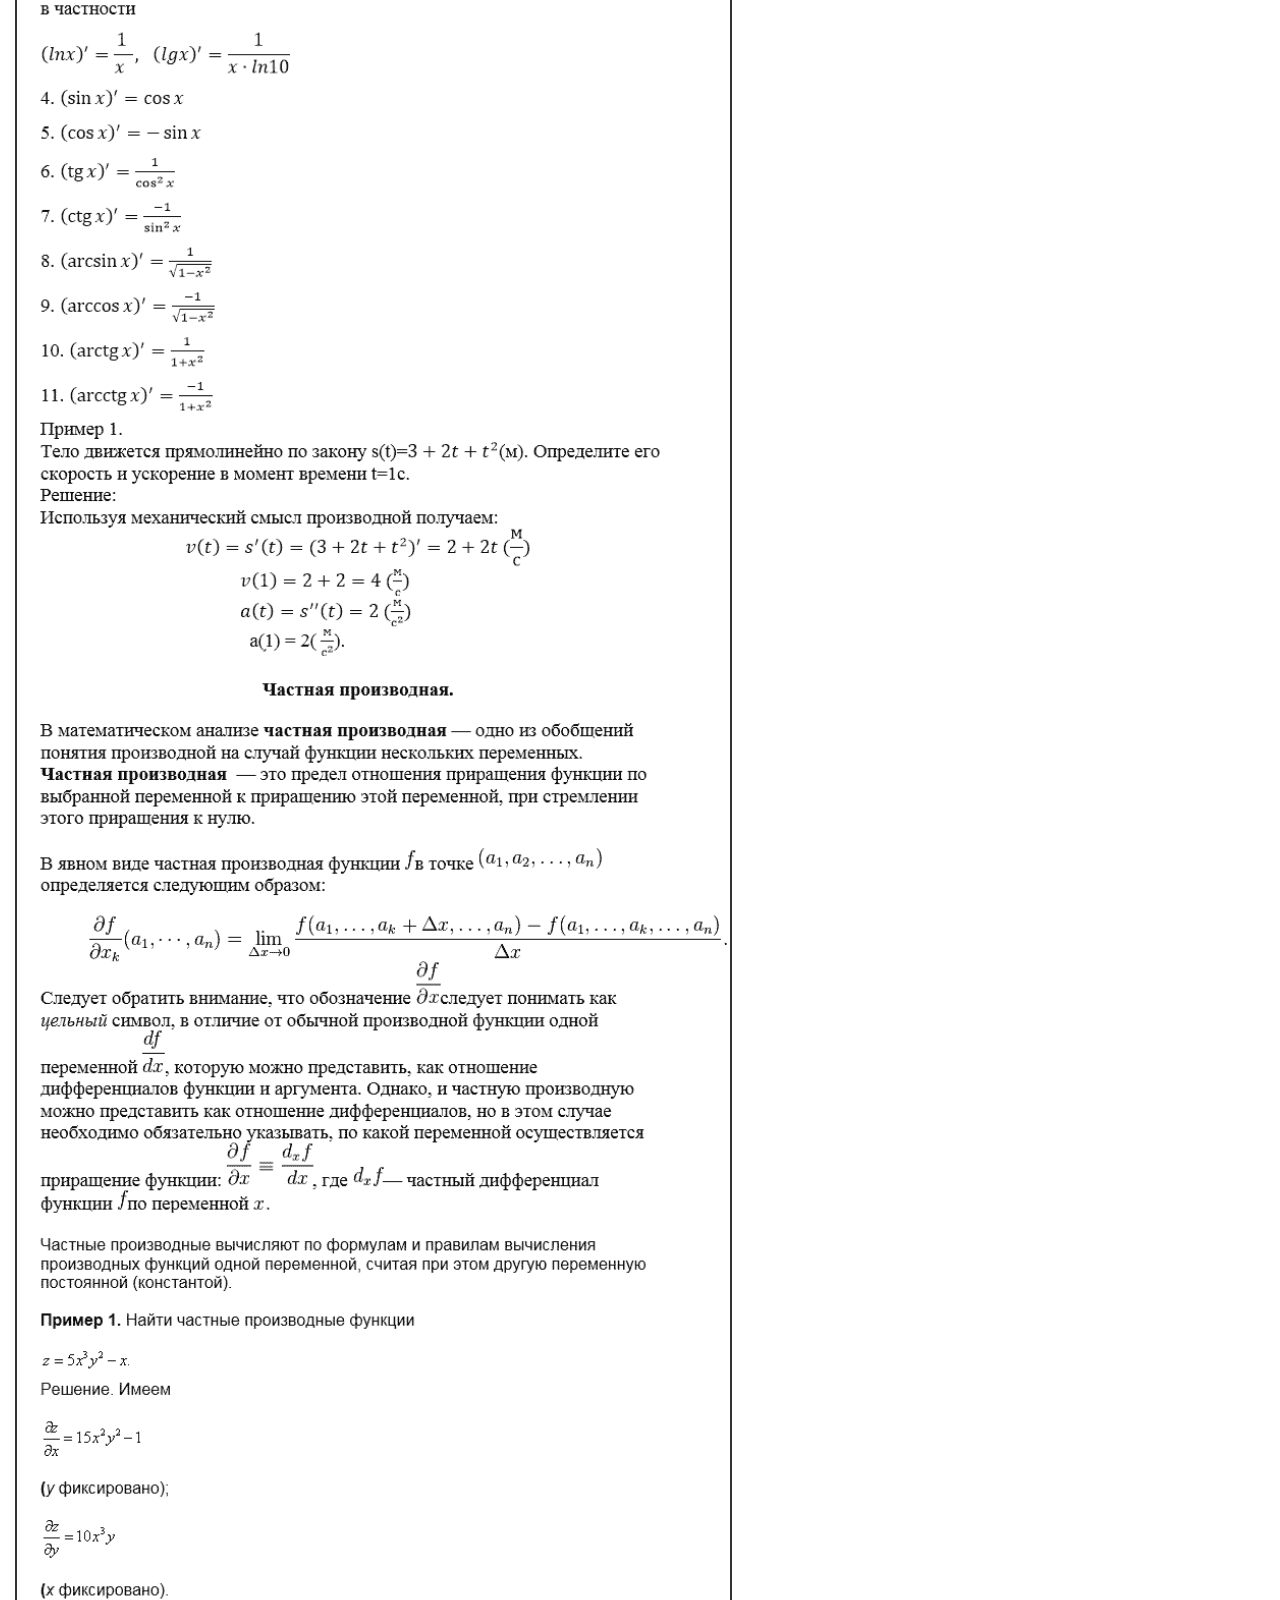
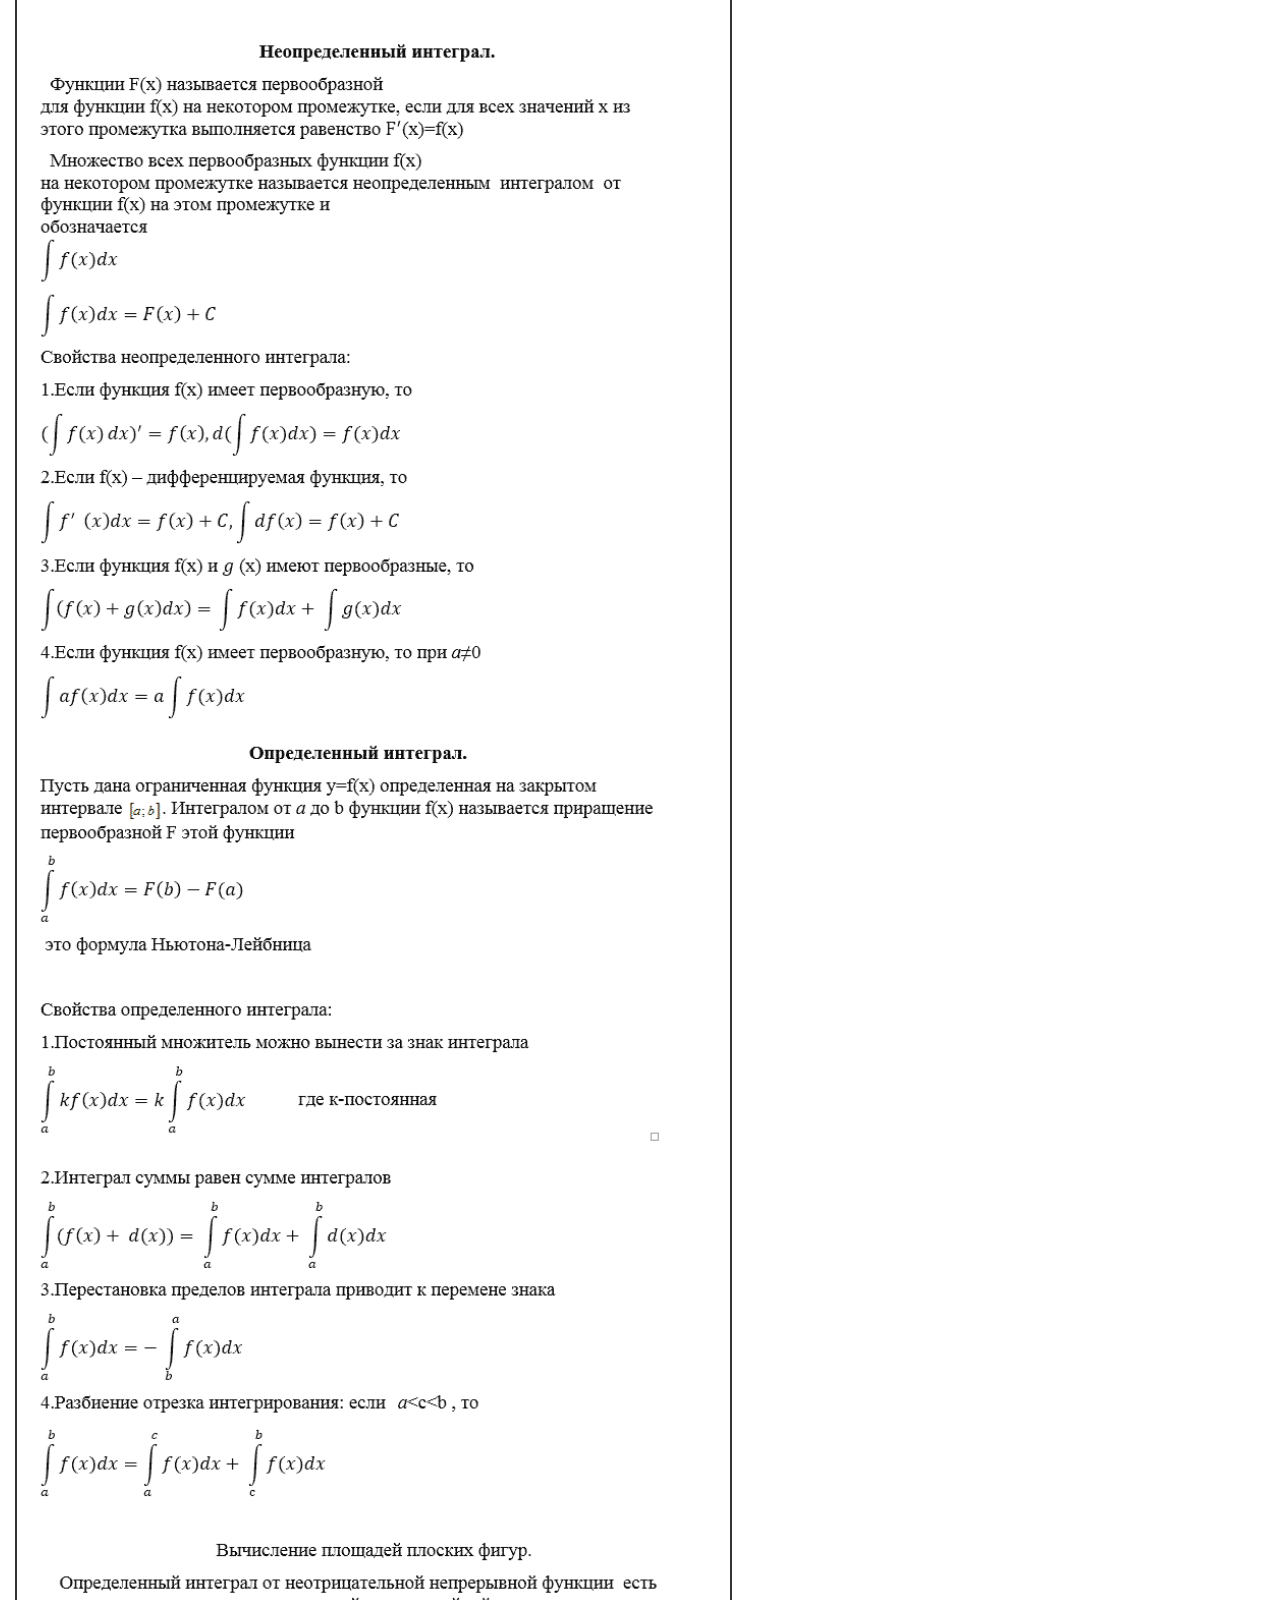
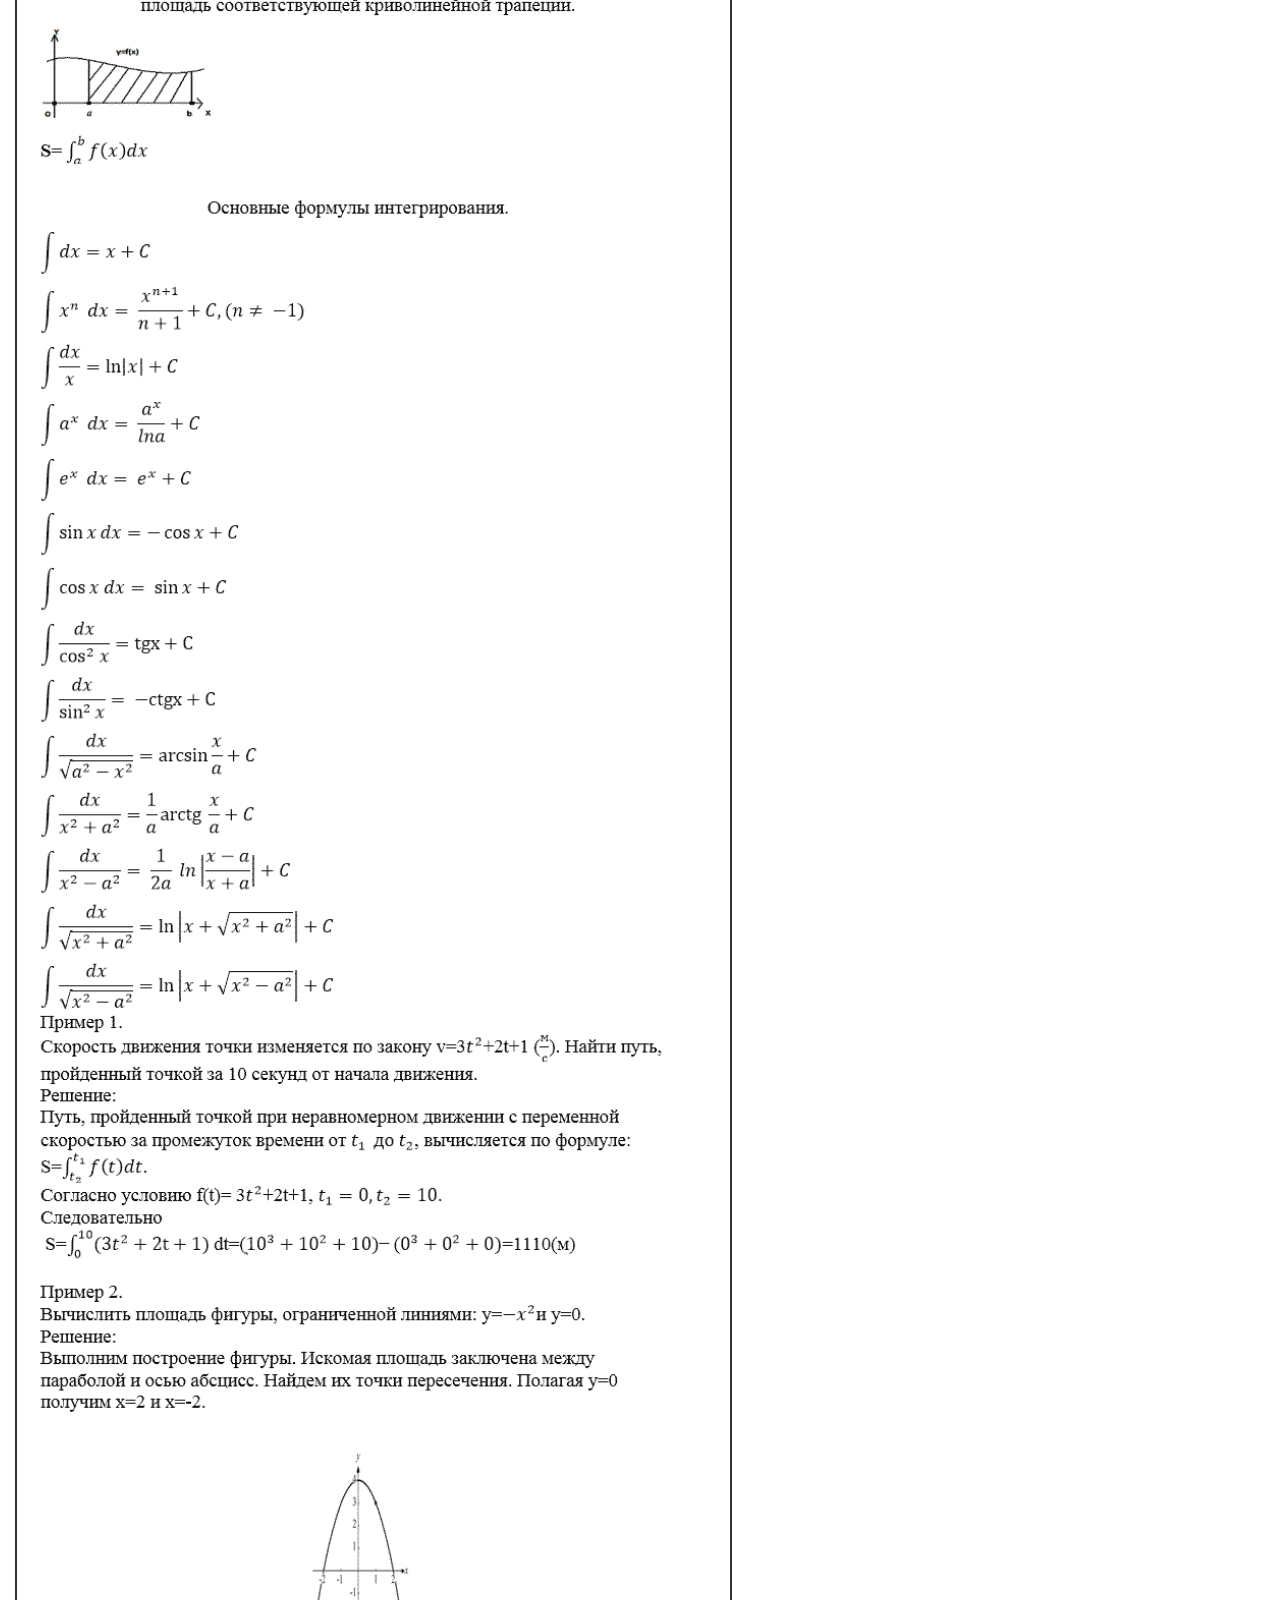
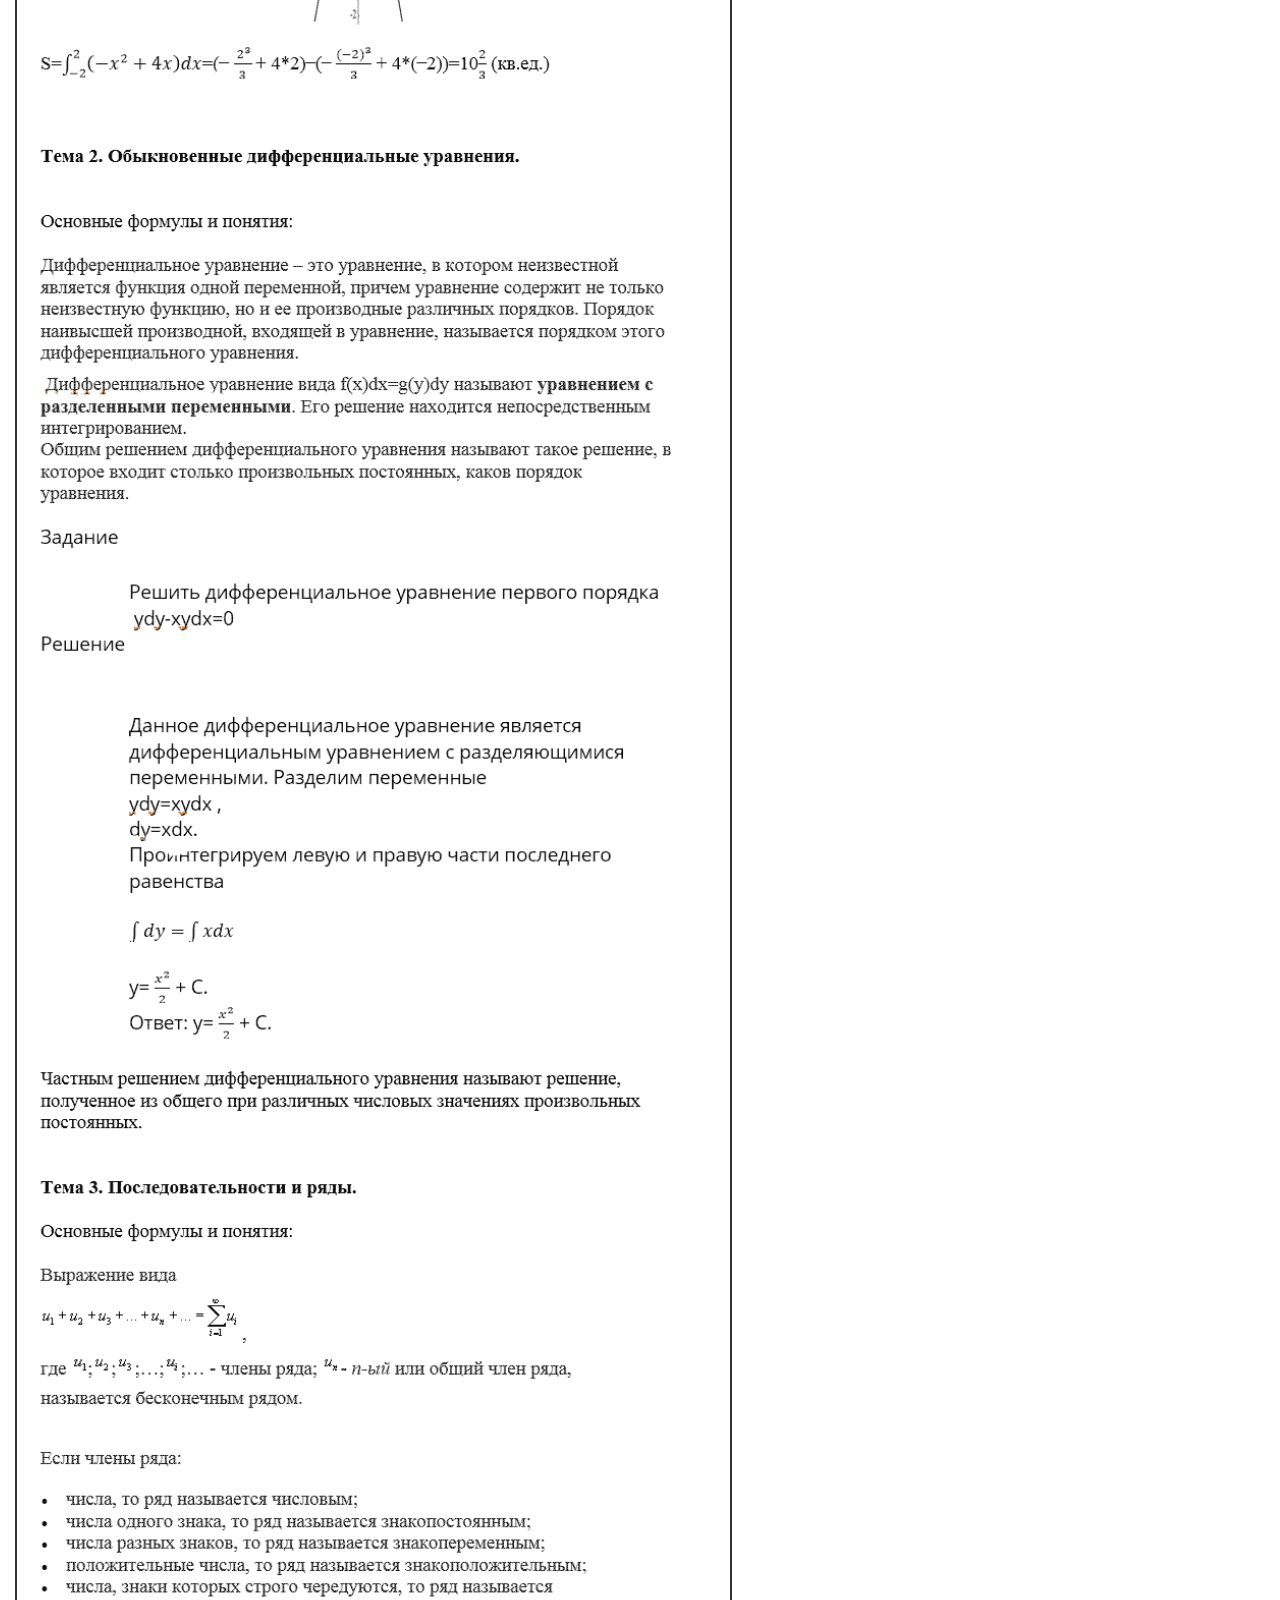
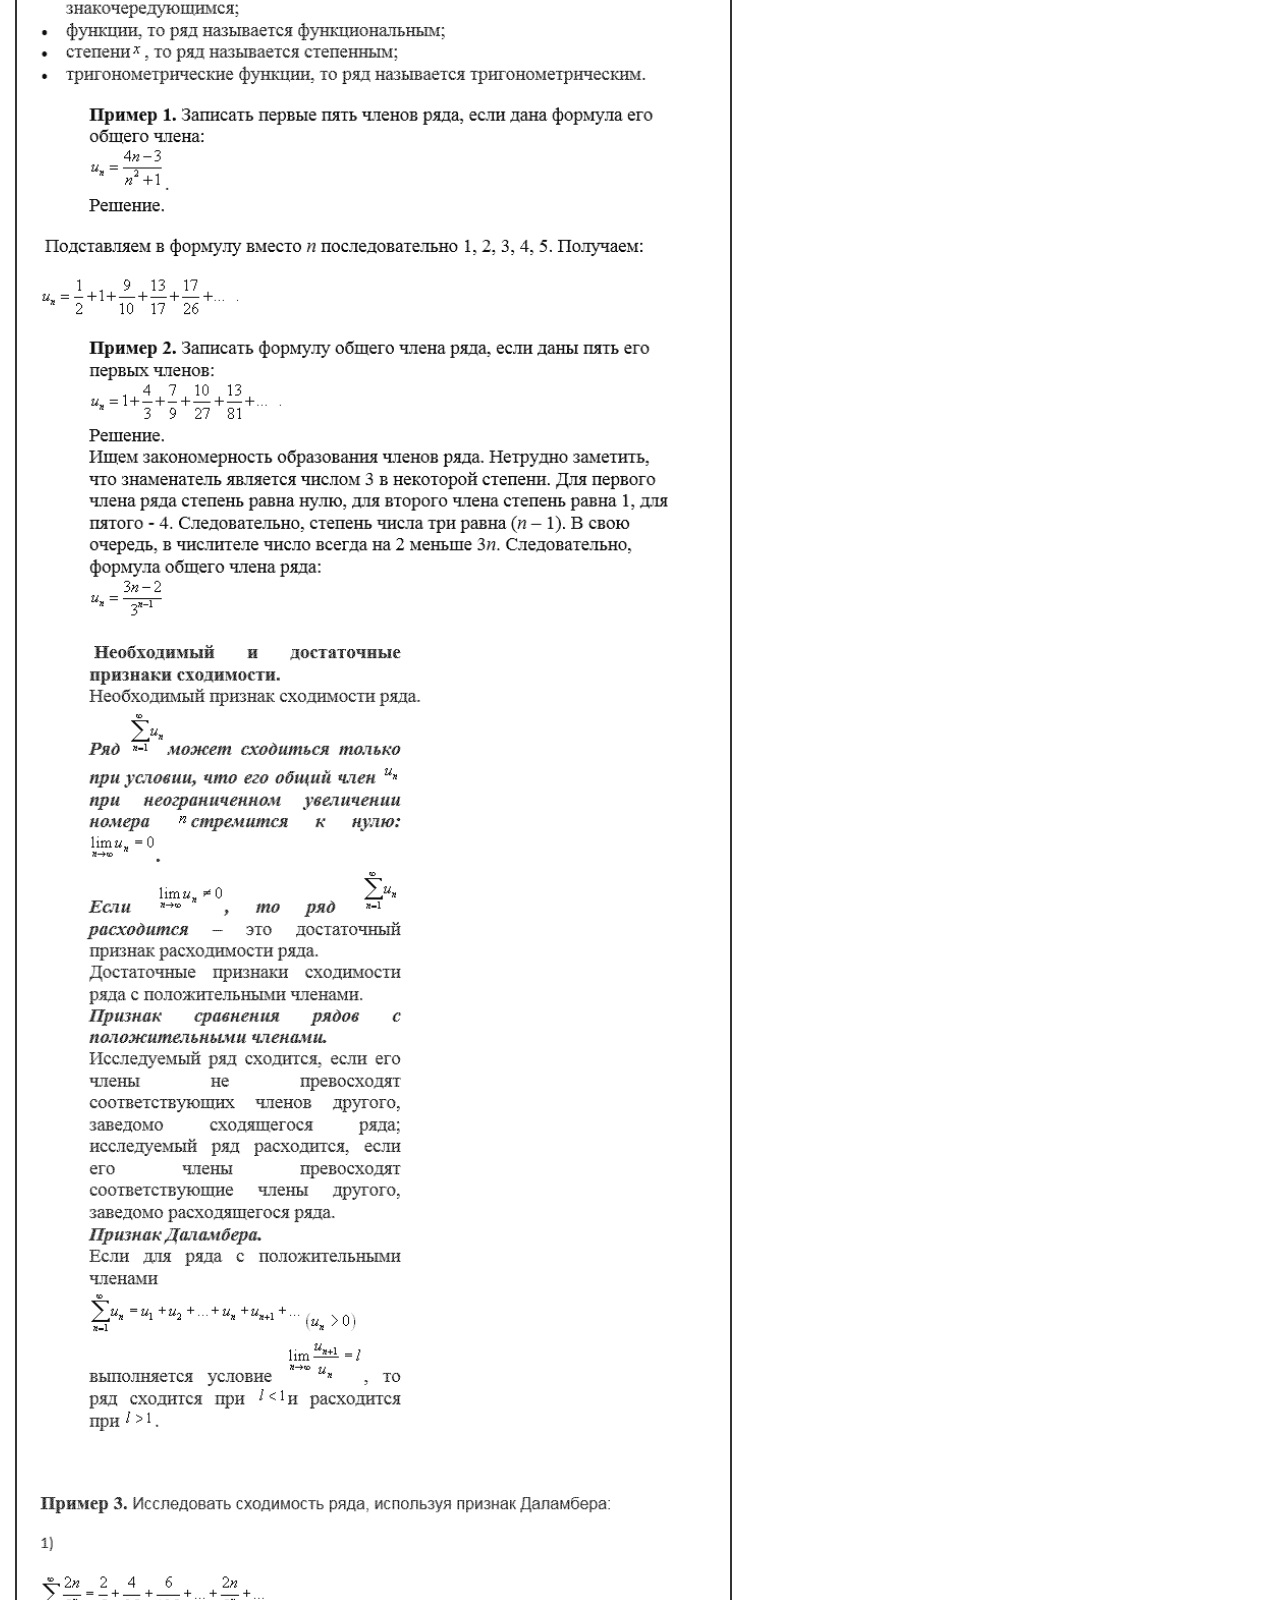
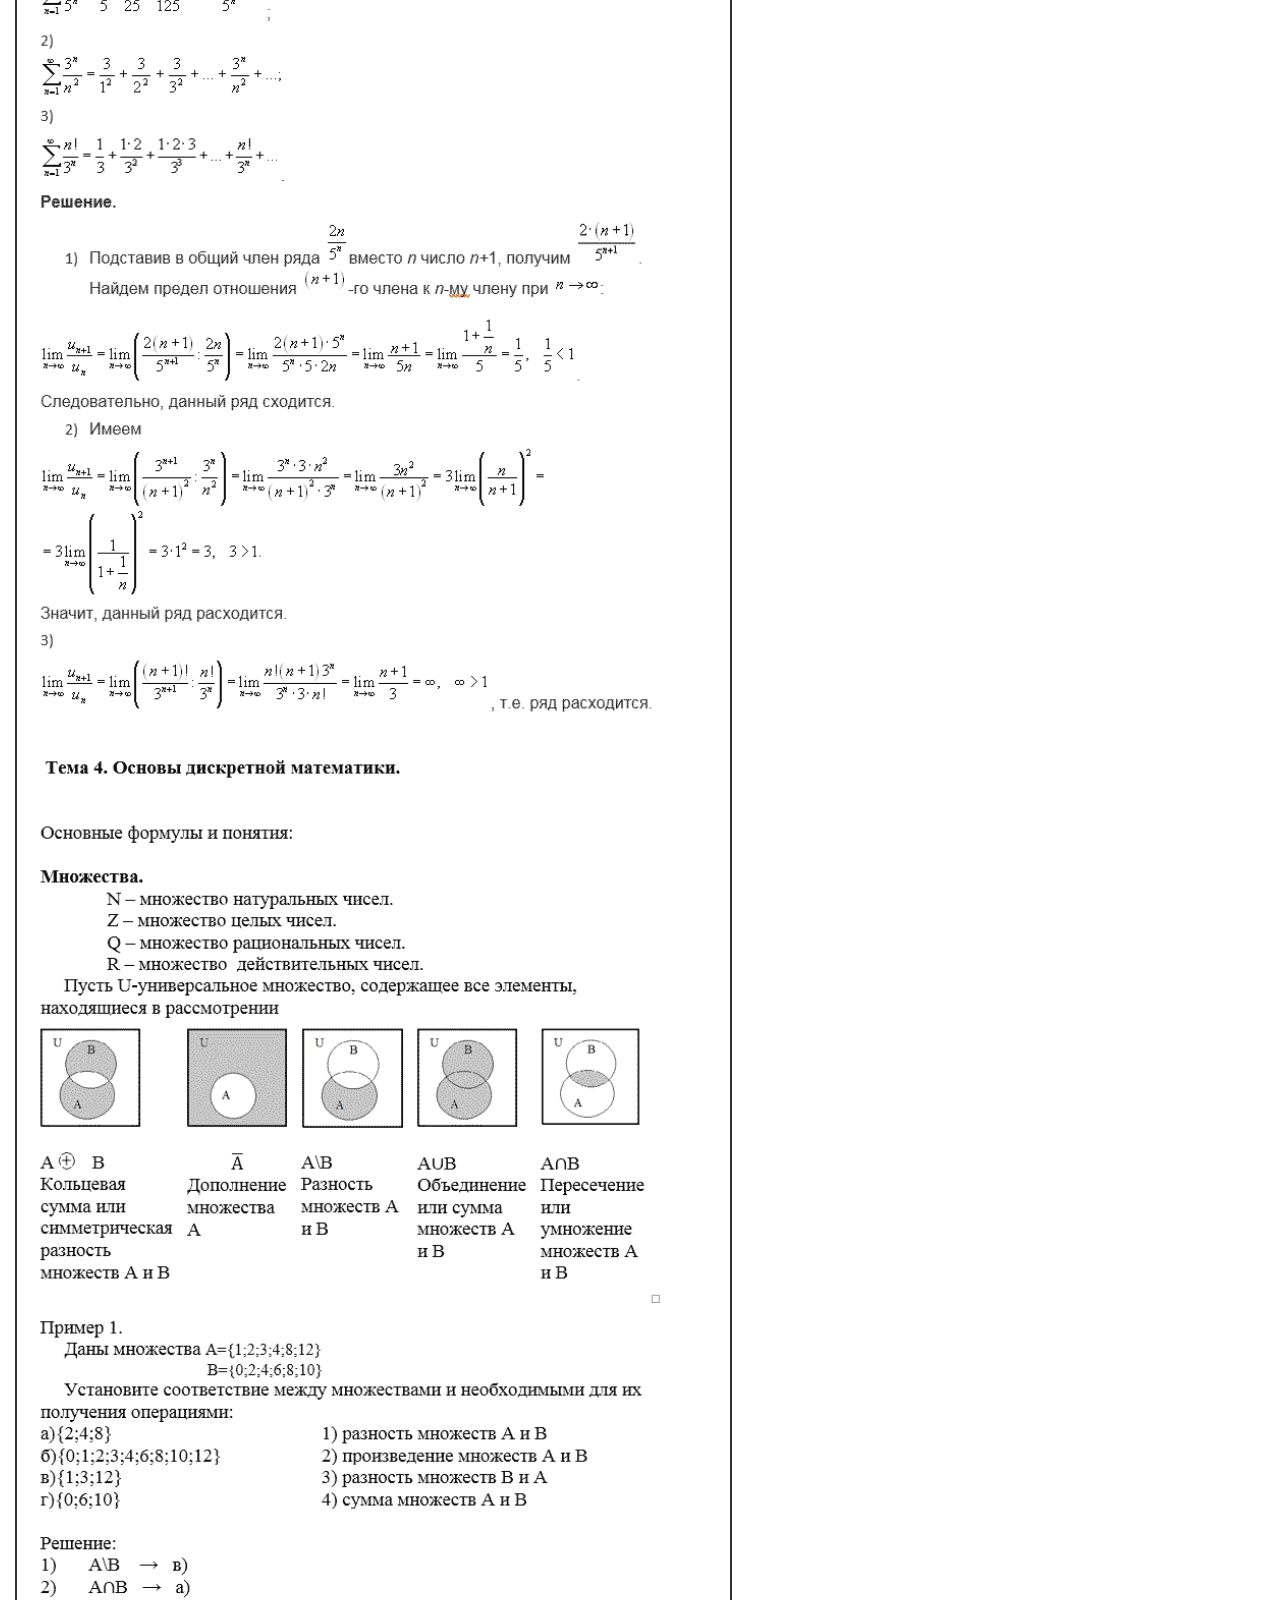
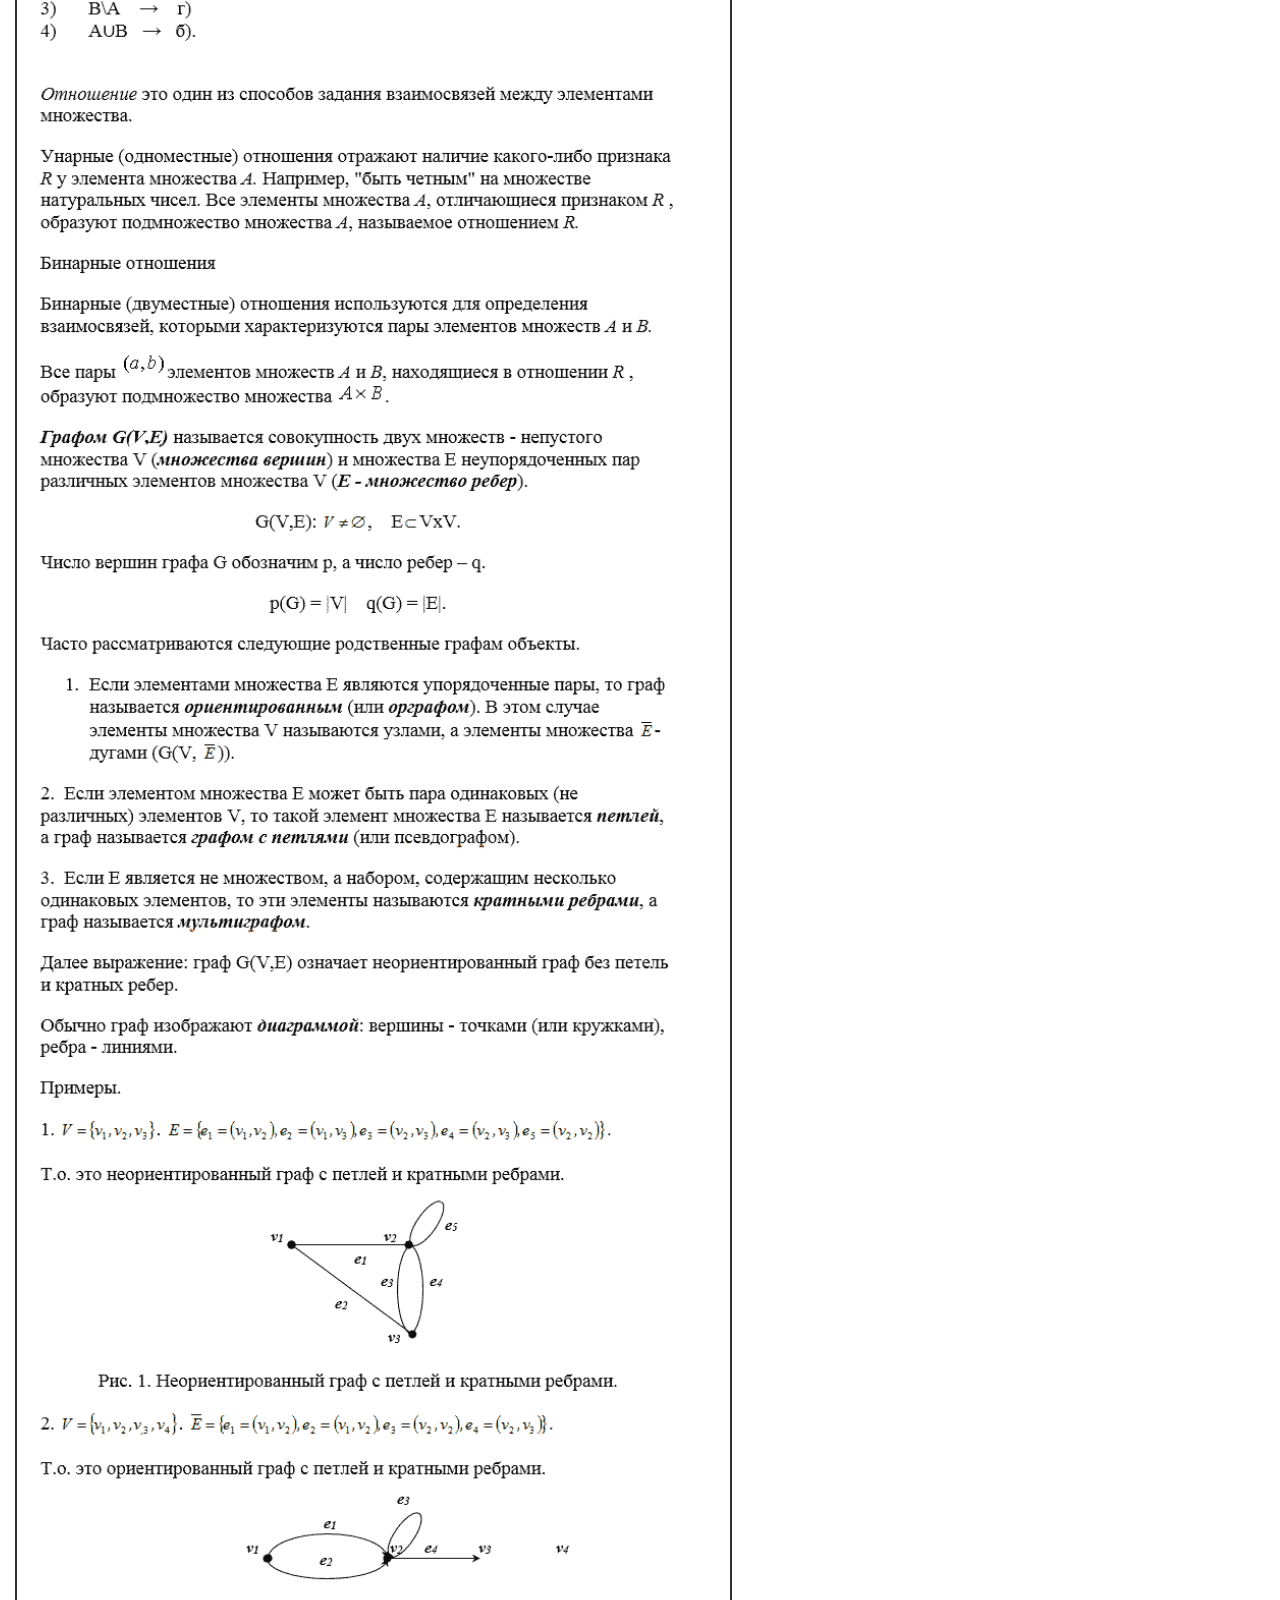
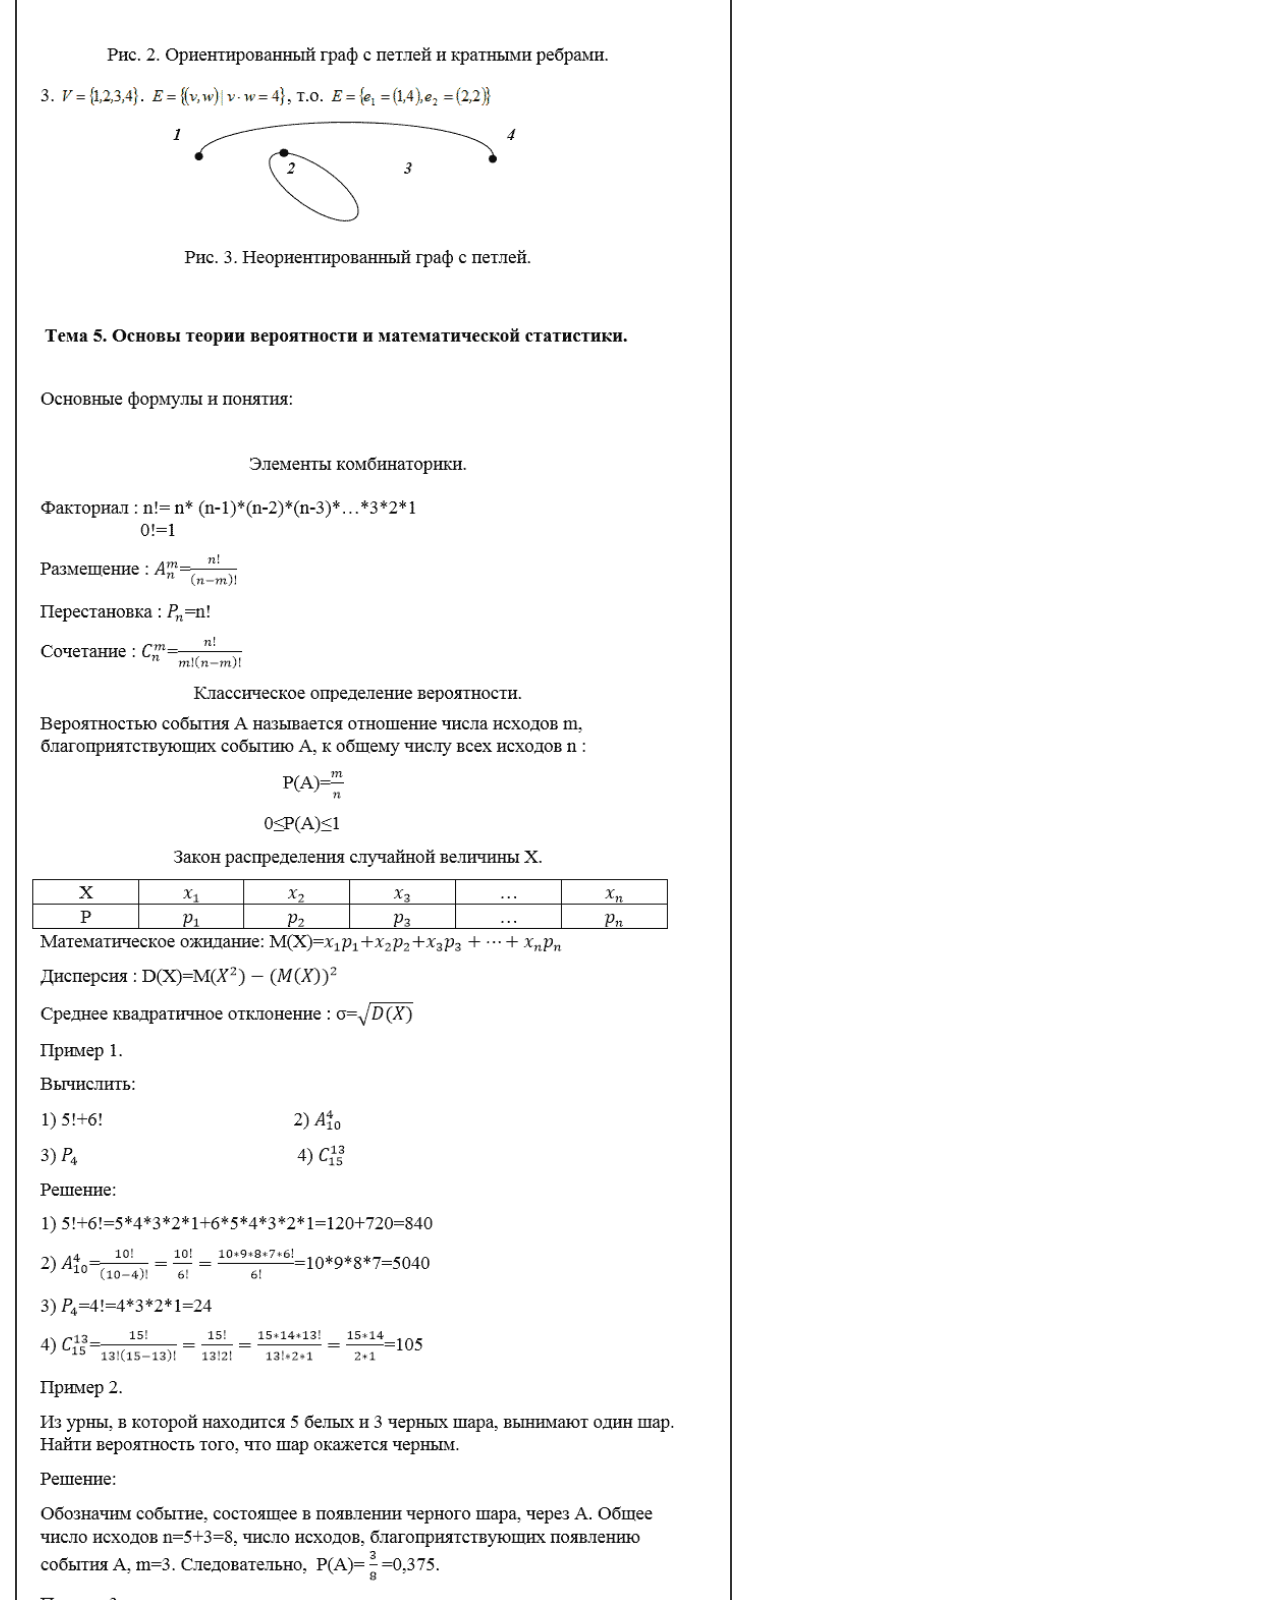
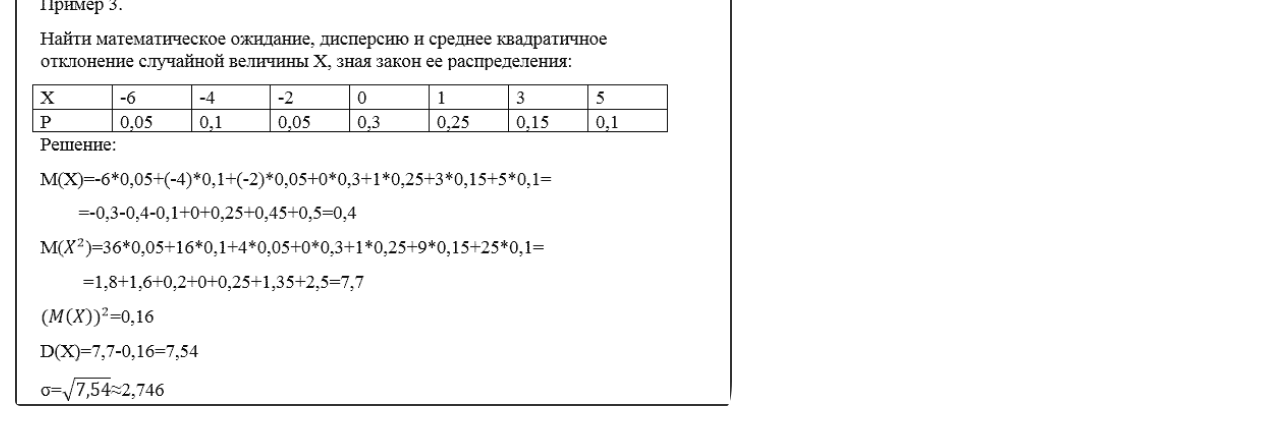
<file: сайт  ver2/theor2.html>
<!DOCTYPE html>
<html lang="ru">
    <head>
        <meta charset="utf-8">
        <meta http-equiv="X-UA-Compatible" content="IE=edge">
        <meta name="viewport" content="width=device-width, initial-scale=1">
        <!-- The above 3 meta tags *must* come first in the head; any other head content must come *after* these tags -->
        <title>Математика</title>
        <!-- Bootstrap -->
        <link href="bootstrap.min.css" rel="stylesheet">
        <link href="style.css" rel="stylesheet">

        <!-- HTML5 shim and Respond.js for IE8 support of HTML5 elements and media queries -->
        <!-- WARNING: Respond.js doesn't work if you view the page via file:// -->
        <!--[if lt IE 9]>
        <script src="https://oss.maxcdn.com/html5shiv/3.7.3/html5shiv.min.js"></script>
         <script src="https://oss.maxcdn.com/respond/1.4.2/respond.min.js"></script>
        <![endif]-->
    </head>
    <body class="theor">
        <nav class = "navbar navbar-expand-lg navbar-dark bg-dark">
          <a class="navbar-brand" href="index.html">Математика</a>
            <button class="navbar-toggler" type="button" data-toggle="collapse" data-target="#navbarColor01" aria-controls="navbarColor01" aria-expanded="false" aria-label="Toggle navigation">
              <span class="navbar-toggler-icon"></span>
            </button>
            <div class="collapse navbar-collapse" id="navbarColor01">
                <ul class="navbar-nav mr-auto">
                    <li class="nav-item">
                        <a class="nav-link" href="index.html">Главная</a>
                      </li>
                  <li class="nav-item dropdown">
                    <a class="nav-link dropdown-toggle" data-toggle="dropdown" href="#" id="themes" aria-expanded="false">Программа<span class="caret"></span></a>
                    <div class="dropdown-menu" aria-labelledby="themes">
                      <a class="dropdown-item" href="programm1.html">1 курс</a>
                      <a class="dropdown-item" href="programm2.html">2 курс</a>
                    </div>
                  </li>

                  <li class="nav-item dropdown">
                    <a class="nav-link dropdown-toggle  active" data-toggle="dropdown" href="#" id="themes" aria-expanded="false">Теория<span class="caret"></span></a>
                      <div class="dropdown-menu" aria-labelledby="themes">
                        <a class="dropdown-item" href="theor1.html">1 курс</a>
                        <a class="dropdown-item" href="theor2.html">2 курс</a>
                      </div>
                  </li>

                  <li class="nav-item dropdown">
                    <a class="nav-link dropdown-toggle" data-toggle="dropdown" href="#" id="themes" aria-expanded="false">Домашнее задание<span class="caret"></span></a>
                      <div class="dropdown-menu" aria-labelledby="themes">
                        <a class="dropdown-item" href="homework1.html">1 курс</a>
                        <a class="dropdown-item" href="homework2.html">2 курс</a>
                      </div>
                  </li>

                    <li class="nav-item dropdown">
                      <a class="nav-link dropdown-toggle" data-toggle="dropdown" href="#" id="themes" aria-expanded="false">Итоговый контроль<span class="caret"></span></a>
                        <div class="dropdown-menu" aria-labelledby="themes">
                          <a class="dropdown-item" href="itog1.html">1 курс</a>
                          <a class="dropdown-item" href="itog2.html">2 курс</a>
                        </div>
                    </li>
                  
                </ul> 
                  
              </div> 
          </nav>
          <div class="col-lg-7">
              <div class="card mb-3">
                <h3 class="card-header">Теория 2 курс</h3>
                <img style="height: 100%; width: 100%; display: block;" src="theor/теор2 курс.png">
              </div>
          </div>
    <!--<footer>
        <div class="container">
        <p class="text-center"> <a href="#">№</a> </p>
        </div>
    </footer>-->
    <!-- jQuery (necessary for Bootstrap's JavaScript plugins) -->
    <script src=" https://ajax.googleapis.com/ajax/libs/jquery/1.12.4/jquery.min.js "></script>
    <!-- Include all compiled plugins (below), or include individual files as needed -->
    <script src="js/bootstrap.min.js"></script>
    </body>
</html>
</file>
<file: сайт  ver2/style.css>
body{
    background-image: url(index1.jpg); /* Местоположение фоновой картинки */
    background-position: center center; /* Фоновое изображение выровнено по центру в горизонтальной и вертикальной плоскостях */
    background-repeat: no-repeat; /* Фон не повторяется */
    background-attachment: fixed; /* Фон зафиксирован в области просмотра и потому не двигается, когда высота контента превышает высоту изображения */
    background-size: cover; /* Это свойство заставляет фон менять масштаб при изменении размеров содержащего его контейнера*/
    background-color: white; /* Цвет фона, который будет отображаться при загрузке фоновой картинки*/
}

.programm{
    background-image: url(programm/2.программы.jpg);
    background-position: center center;
    background-repeat: no-repeat;
    background-attachment: fixed;
    background-size: cover;
    background-color: white;
}

.theor{
    background-image: url(theor/3.теория.jpg);
    background-position: center center;
    background-repeat: no-repeat;
    background-attachment: fixed;
    background-size: cover;
    background-color: white; 
}

.homework{
    background-image: url(homework/4.дом.задание.jpg);
    background-position: center center;
    background-repeat: no-repeat;
    background-attachment: fixed;
    background-size: cover;
    background-color: white; 
}

.itog{
    background-image: url(itog/5.итог.контроль.jpg);
    background-position: center center;
    background-repeat: no-repeat;
    background-attachment: fixed;
    background-size: cover;
    background-color: white;  
}

.navbar-nav>li.active>a,
.navbar-nav>li.active>a:focus,
.navbar-nav>li.active>a:hover {
    color: #fff;
    background-color: #346270;
}

.navbar-nav>li>a {
    color: #fff;
}

.navbar-nav>li>a:hover {
    background-color: #346270;
    border-radius: 15px;
}

.float-lg-right{
    color: blue;
    margin-top: -500px;
}

#container1{
    margin-top: 50px;
}
#container2{
    margin-top: 70px;
}



.clear {
    clear: both;
    height: 63PX;
}
</file>
